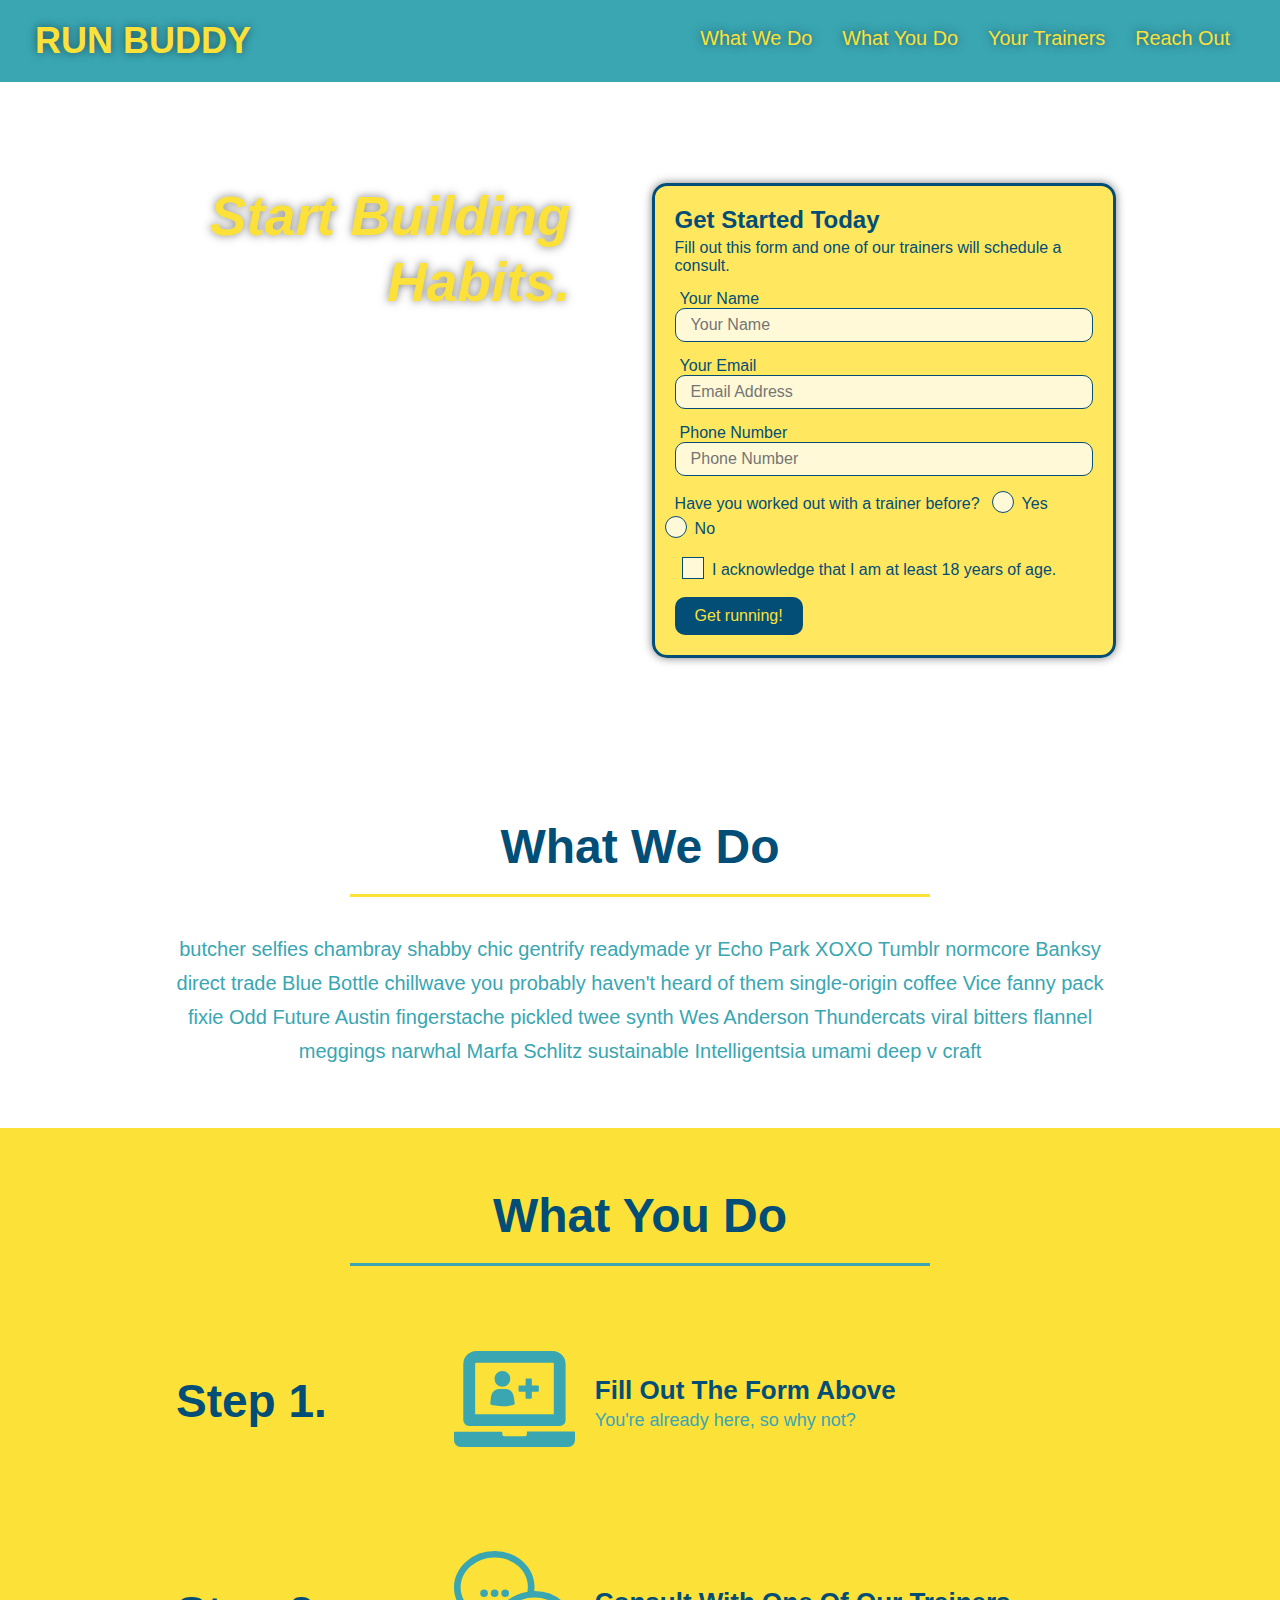
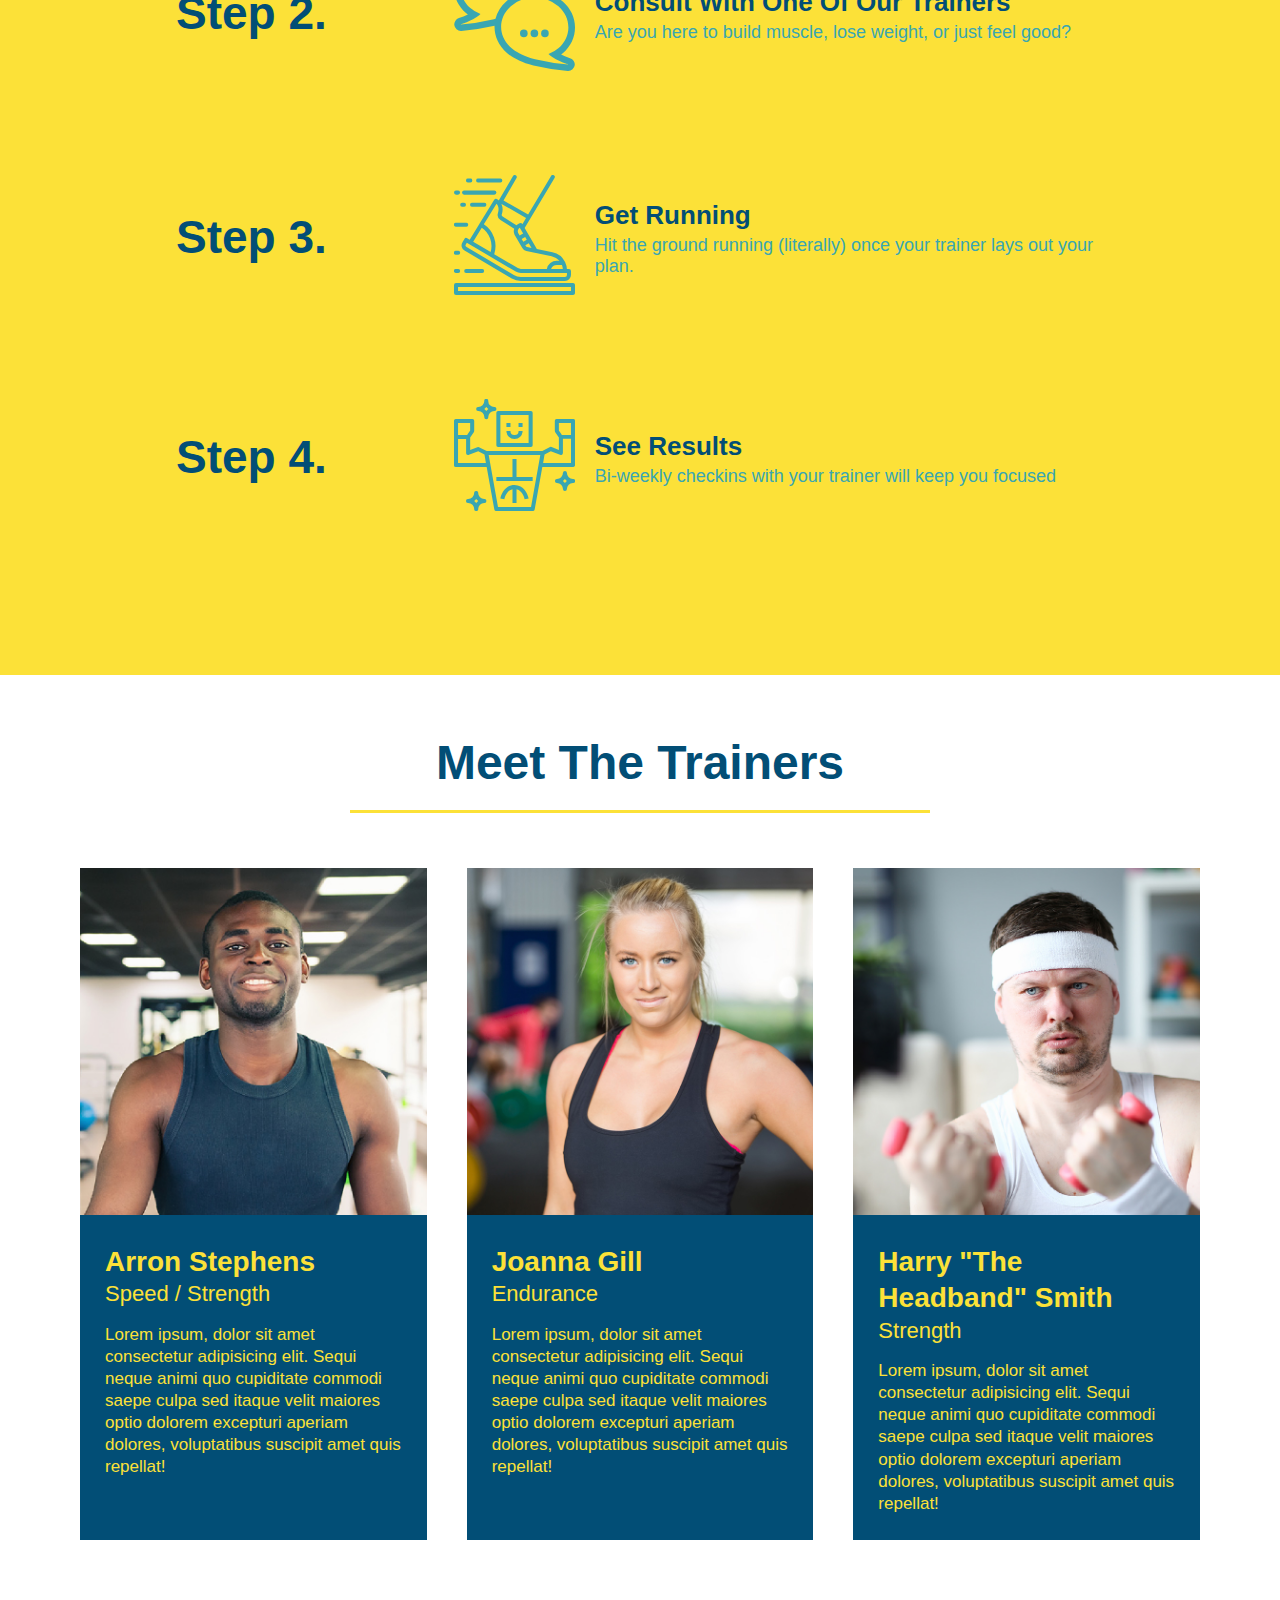
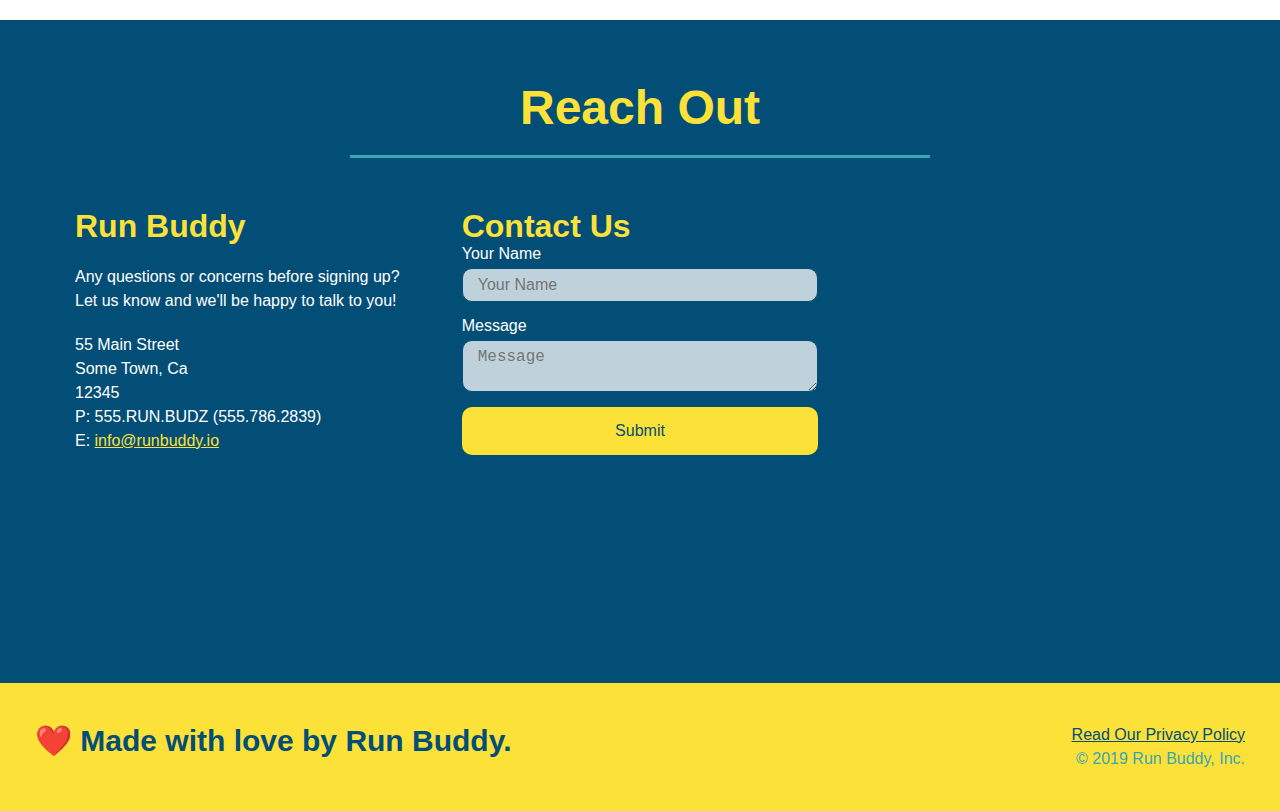
<file: index.html>
<!DOCTYPE html>
<html lang="en">
  <head>
    <meta charset="UTF-8" />
    <meta name="viewport" content="width=device-width, initial-scale=1.0" />
    <link rel="stylesheet" href="./assets/css/style.css">
    <title>Run Buddy</title>
  </head>
  <body>
    <!-- navigation tags - block level element -->
    <header>
      <h1>
        <a href="/">RUN BUDDY</a>
      </h1>
      <nav>
        <ul>
          <li>
            <a href="#what-we-do">What We Do</a>
          </li>
          <li>
            <a href="#what-you-do">What You Do</a>
          </li>
          <li>
            <a href="#your-trainers">Your Trainers</a>
          </li>
          <li>
            <a href="#reach-out">Reach Out</a>
          </li>
        </ul>
      </nav>
    </header>
    <!-- end navigation -->

    <!-- hero/jumbotron -->
    <section class="hero">
      <div class="hero-cta">
        <h2>Start Building Habits.</h2>
        <p>
          seitan heirloom post-ironic pop-up iPhone mlkshk hella selfies fashion axe occupy readymade put a bird on it
          messenger bag Wes Anderson Schlitz plaid Bushwick church-key lo-fi skateboard slow-carb hashtag trust fund
          Williamsburg biodiesel fixie farm-to-table 8-bit banjo XOXO Banksy chillwave bicycle rights retro cliche
          tattooed bespoke irony mumblecore Shoreditch deep v polaroid McSweeney's bitters cray gentrify tofu Marfa you
          probably haven't heard of them yr banh mi asymmetrical art party selvage letterpress High Life.
        </p>
      </div>

      <div class="hero-form">
        <h3>Get Started Today</h3>
        <p>Fill out this form and one of our trainers will schedule a consult.</p>
        <form>
          <label for="name">Your Name</label>
          <input type="text" placeholder="Your Name" id="name" name="name" class="form-input" />
          <label for="email">Your Email</label>
          <input type="email" placeholder="Email Address" id="email" name="email" class="form-input" />
          <label for="phone">Phone Number</label>
          <input type="tel" placeholder="Phone Number" name="phone" id="phone" class="form-input" />
          <p>
            Have you worked out with a trainer before?
            <span class="radio-wrapper">
              <input type="radio" name="trainer-confirm" id="trainer-yes" />
              <label for="trainer-yes">Yes</label>
            </span>
            <span class="radio-wrapper">
              <input type="radio" name="trainer-confirm" id="trainer-no" />
              <label for="trainer-no">No</label>
            </span>
          </p>
          <p>
            <span class="checkbox-wrapper">
              <input type="checkbox" name="checkpoint1" id="checkbox" />
              <label for="checkbox">I acknowledge that I am at least 18 years of age.</label>
            </span>
          </p>
          <button type="submit">
            Get running!
          </button>
        </form>
      </div>
    </section>
    <!-- end header -->

    <!-- "what we do" start - <section> -->
    <section id="what-we-do" class="intro">
      <div class="flex-row">
        <h2 class="section-title primary-border">
          What We Do
        </h2>
      </div>
      <div class="flex-row">
        <p>
          butcher selfies chambray shabby chic gentrify readymade yr Echo Park XOXO Tumblr normcore Banksy direct trade  Blue Bottle chillwave you probably haven't heard of them single-origin coffee Vice fanny pack fixie Odd Future Austin fingerstache pickled twee synth Wes Anderson Thundercats viral bitters flannel meggings narwhal Marfa Schlitz sustainable Intelligentsia umami deep v craft
        </p>
      </div>
    </section>
    <!-- end "what we do" -->

    <!-- "what you do" start -->
    <section id="what-you-do" class="steps">
      <div class="flex-row">
        <h2 class="section-title secondary-border">
          What You Do
        </h2> 
      </div>
      <div class="step">
        <h3>Step 1.</h3>
        <div class="step-info">
          <div class="step-img">
            <img src="./assets/images/step-1.svg" alt="" />
          </div>
          <div class="step-text">
            <h4>Fill Out The Form Above</h4>
            <p>You're already here, so why not?</p>
          </div>
        </div>
      </div>
      <div class="step">
        <h3>Step 2.</h3>
        <div class="step-info">
          <div class="step-img">
            <img src="./assets/images/step-2.svg" alt="" />
          </div>
          <div class="step-text">
            <h4>Consult With One Of Our Trainers</h4>
            <p>Are you here to build muscle, lose weight, or just feel good?</p>
          </div>
        </div>
      </div>
      <div class="step">
        <h3>Step 3.</h3>
        <div class="step-info">
          <div class="step-img">
            <img src="./assets/images/step-3.svg" alt="" />
          </div>
          <div class="step-text">
            <h4>Get Running</h4>
            <p>Hit the ground running (literally) once your trainer lays out your plan.</p>
          </div>
        </div>
      </div>
      <div class="step">
        <h3>Step 4.</h3>
        <div class="step-info">
          <div class="step-img">
            <img src="./assets/images/step-4.svg" alt="" />
          </div>
          <div class="step-text">
            <h4>See Results</h4>
            <p>Bi-weekly checkins with your trainer will keep you focused</p>
          </div>
        </div>
      </div>
    </section>
    <!-- "what you do" end -->

    <!-- "meet the trainers" start -->
    <section id="your-trainers">
      <div class="flex-row">
        <h2 class="section-title primary-border">
          Meet The Trainers
        </h2>
      </div>

      <div class="trainers">
        <article class="trainer">
          <img src="./assets/images/trainer-1.jpg" alt="Arron Stephens in his workout clothes, ready to pump iron" />
          <div class="trainer-bio">
            <h3 class="trainer-name">Arron Stephens</h3>
            <h4 class="trainer-role">Speed / Strength</h4>
            <p>Lorem ipsum, dolor sit amet consectetur adipisicing elit. Sequi neque animi quo cupiditate commodi saepe culpa sed itaque velit maiores optio dolorem excepturi aperiam dolores, voluptatibus suscipit amet quis repellat!</p>
          </div>
        </article>

        <article class="trainer">
          <img src="./assets/images/trainer-2.jpg" alt="Joanna Gill cooling off after a work out" />
          <div class="trainer-bio">
            <h3 class="trainer-name">Joanna Gill</h3>
            <h4 class="trainer-role">Endurance</h4>
            <p>Lorem ipsum, dolor sit amet consectetur adipisicing elit. Sequi neque animi quo cupiditate commodi saepe culpa sed itaque velit maiores optio dolorem excepturi aperiam dolores, voluptatibus suscipit amet quis repellat!</p>
            </div>
          </article>

        <article class="trainer">
          <img src="./assets/images/trainer-3.jpg" alt="Harry Smith wearing a headband and lifting comically small pink weights" />
          <div class="trainer-bio">
            <h3 class="trainer-name">Harry "The Headband" Smith</h3>
            <h4 class="trainer-role">Strength</h4>
            <p>Lorem ipsum, dolor sit amet consectetur adipisicing elit. Sequi neque animi quo cupiditate commodi saepe culpa sed itaque velit maiores optio dolorem excepturi aperiam dolores, voluptatibus suscipit amet quis repellat!</p>
          </div>
        </article>
      </div>
    </section>
    <!-- "meet the trainers" end -->

    <!-- "reach out" start -->
    <section id="reach-out" class="contact">
      <div class="flex-row">
        <h2 class="section-title secondary-border">
          Reach Out
        </h2>
      </div>

      <div class="contact-info">
        <div>
          <h3>Run Buddy</h3>
          <p>
            Any questions or concerns before signing up? 
            <br/>
            Let us know and we'll be happy to talk to you!
          </p>

          <address>
            55 Main Street <br/>
            Some Town, Ca <br/>
            12345<br/>
            P: 555.RUN.BUDZ (555.786.2839)<br/>
            E: <a href="mailto:info@runbuddy.io">info@runbuddy.io</a>
          </address>
          
        </div>

        <div class="contact-form">
          <h3>Contact Us</h3>
          <form>
            <label for="contact-name">Your Name</label>
            <input type="text" id="contact-name" placeholder="Your Name" />
        
            <label for="contact-message">Message</label>
            <textarea id="contact-message" placeholder="Message"></textarea>
        
            <button type="submit">Submit</button>
          </form>
        </div>
        
        <iframe
          src="https://www.google.com/maps/embed?pb=!1m14!1m12!1m3!1d12182.30520634488!2d-74.0652613!3d40.2407219!2m3!1f0!2f0!3f0!3m2!1i1024!2i768!4f13.1!5e0!3m2!1sen!2sus!4v1561060983193!5m2!1sen!2sus"
          frameborder="0" style="border:0" allowfullscreen>
        </iframe>
      </div>
    </section>
    <!-- "reach out" end -->

    <!-- footer -->
    <footer>
      <h2>❤️ Made with love by Run Buddy.</h2>
      <div>
        <a href="./privacy-policy.html">Read Our Privacy Policy</a><br/>
        &copy; 2019 Run Buddy, Inc.
      </div>
    </footer>
    <!-- footer end -->
  </body>
</html>
</file>
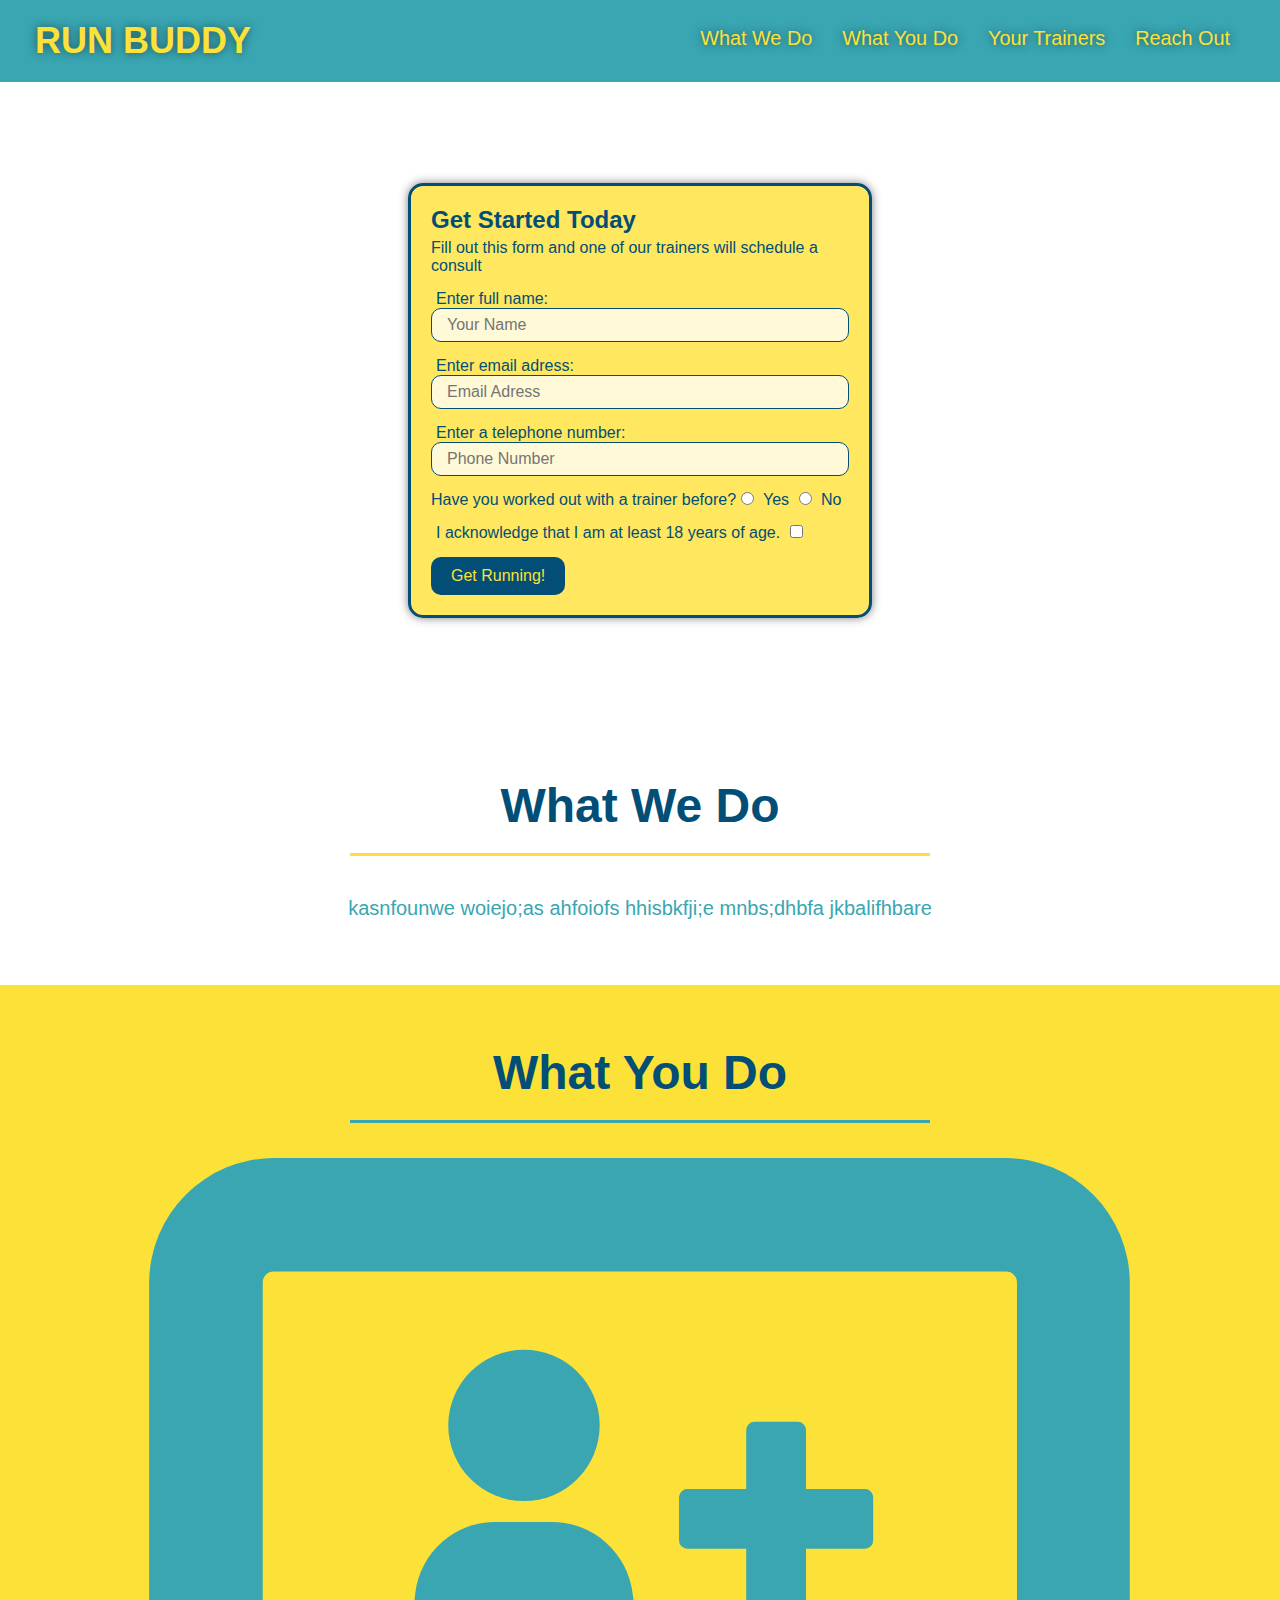
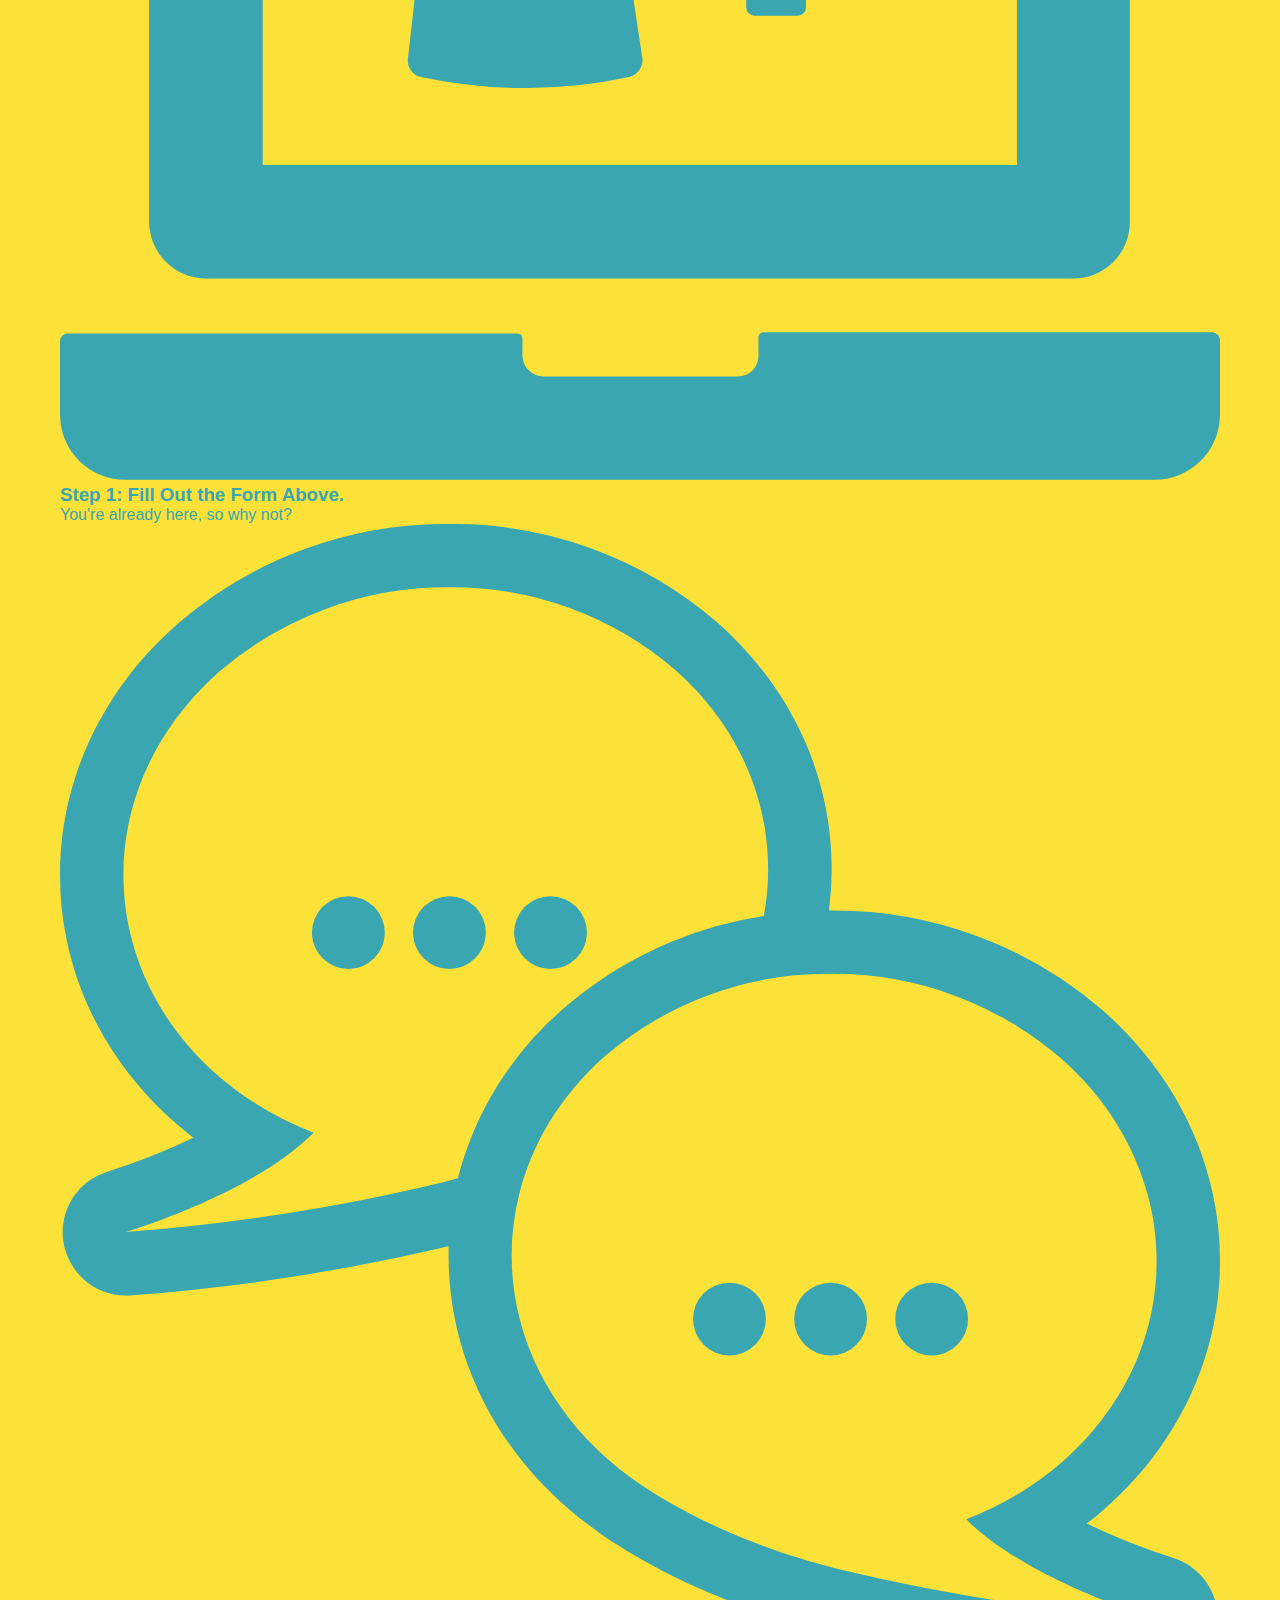
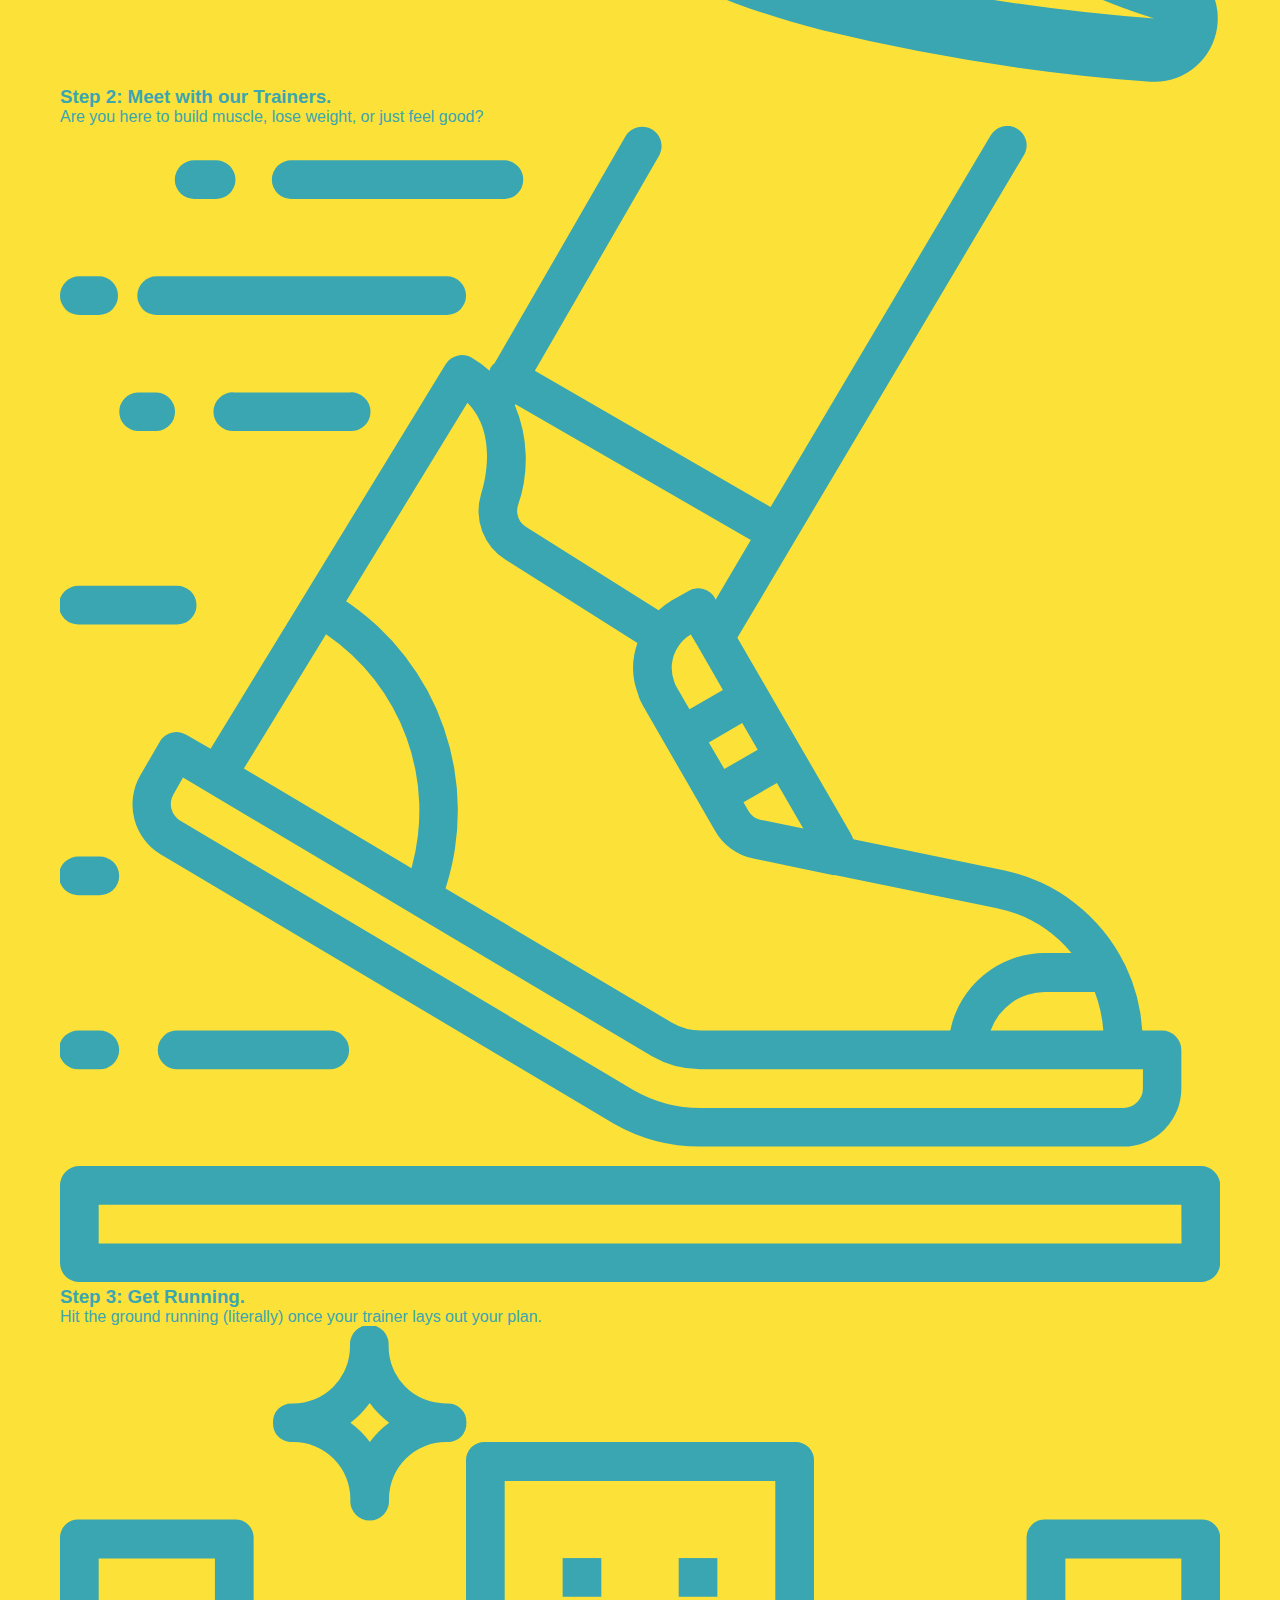
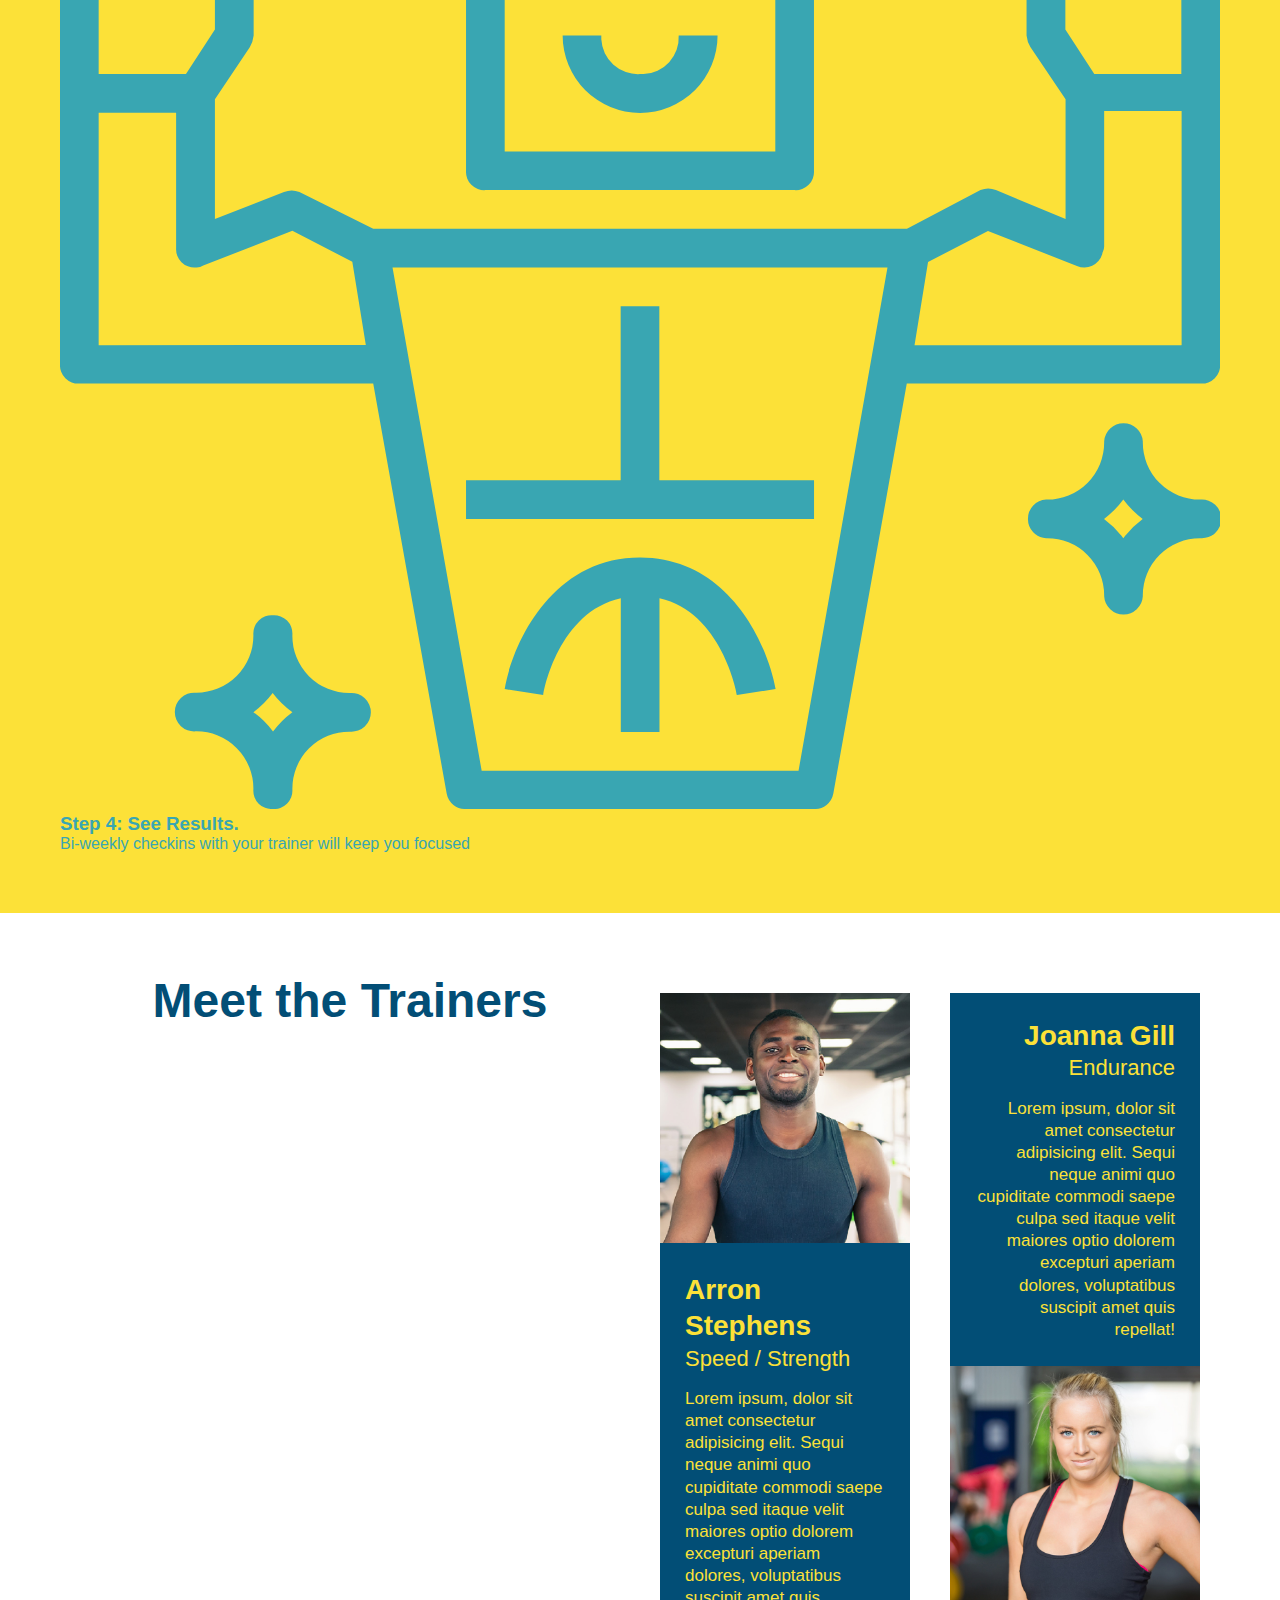
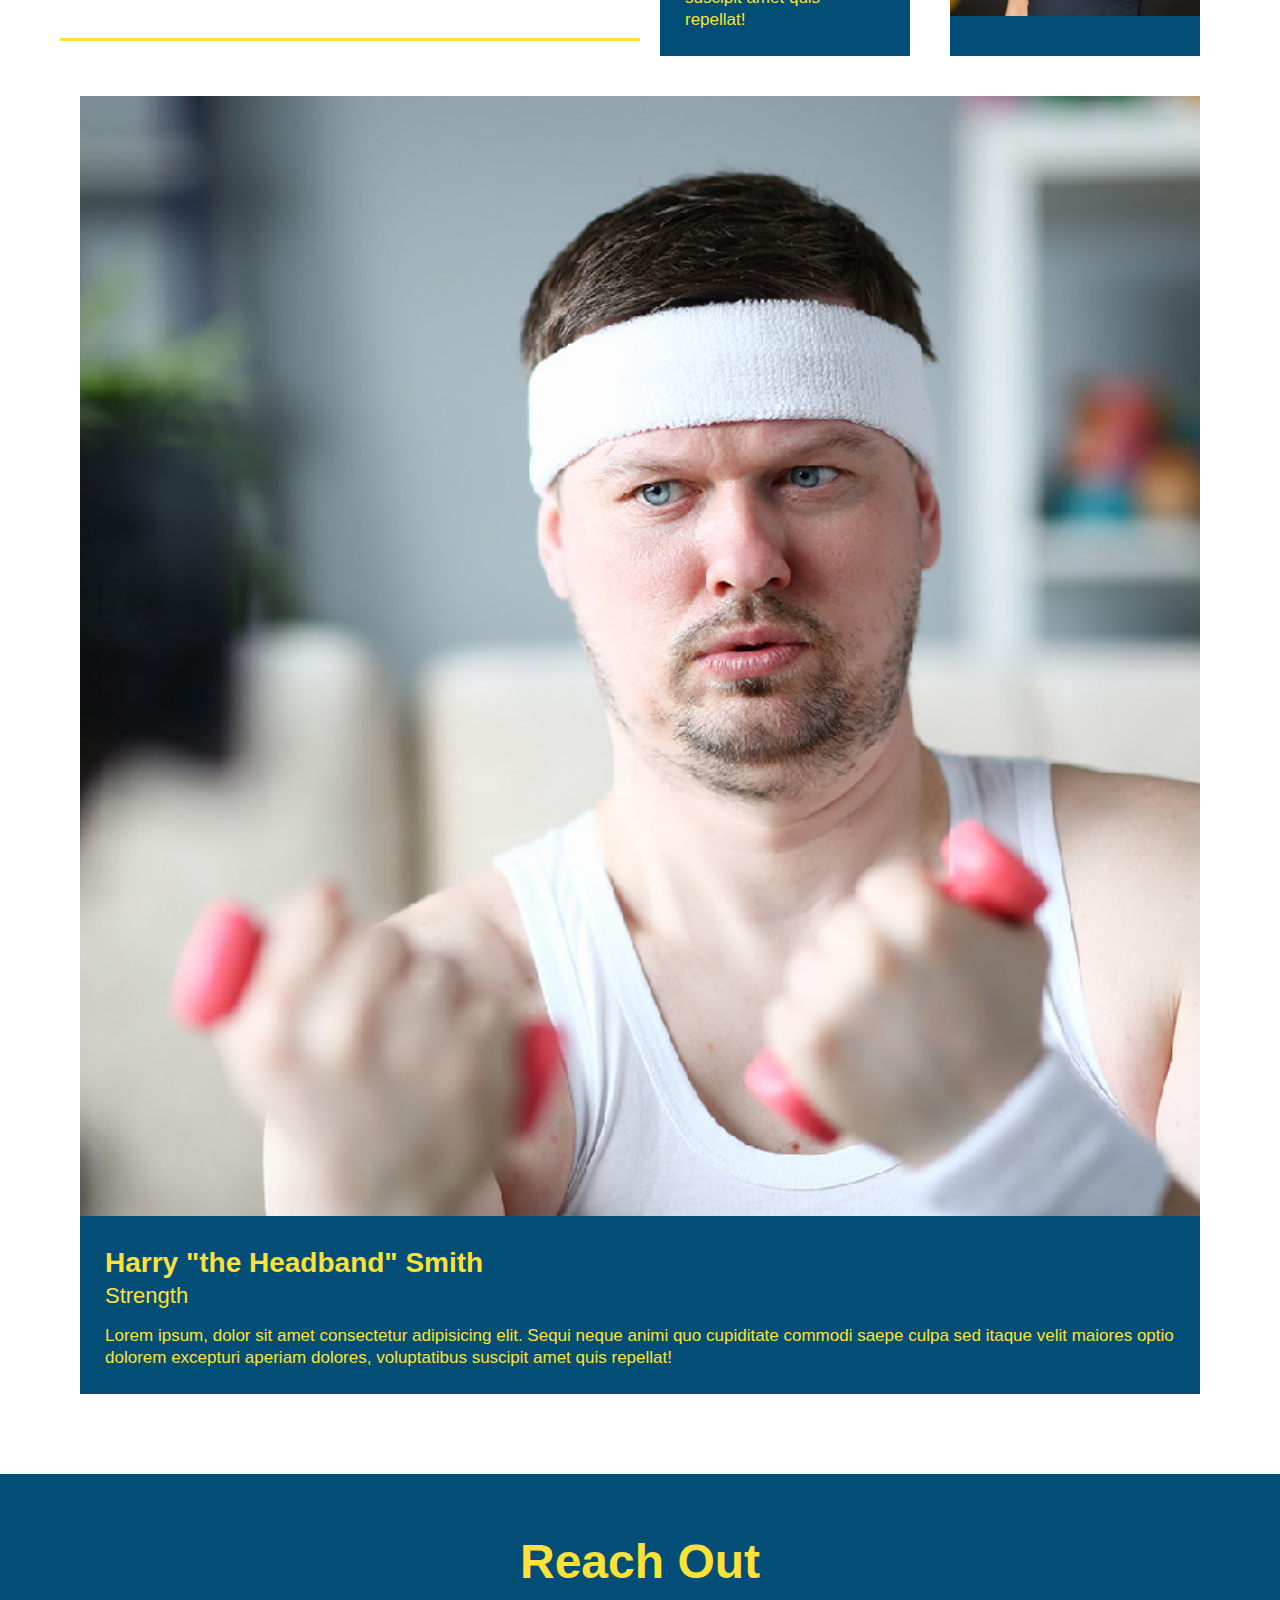
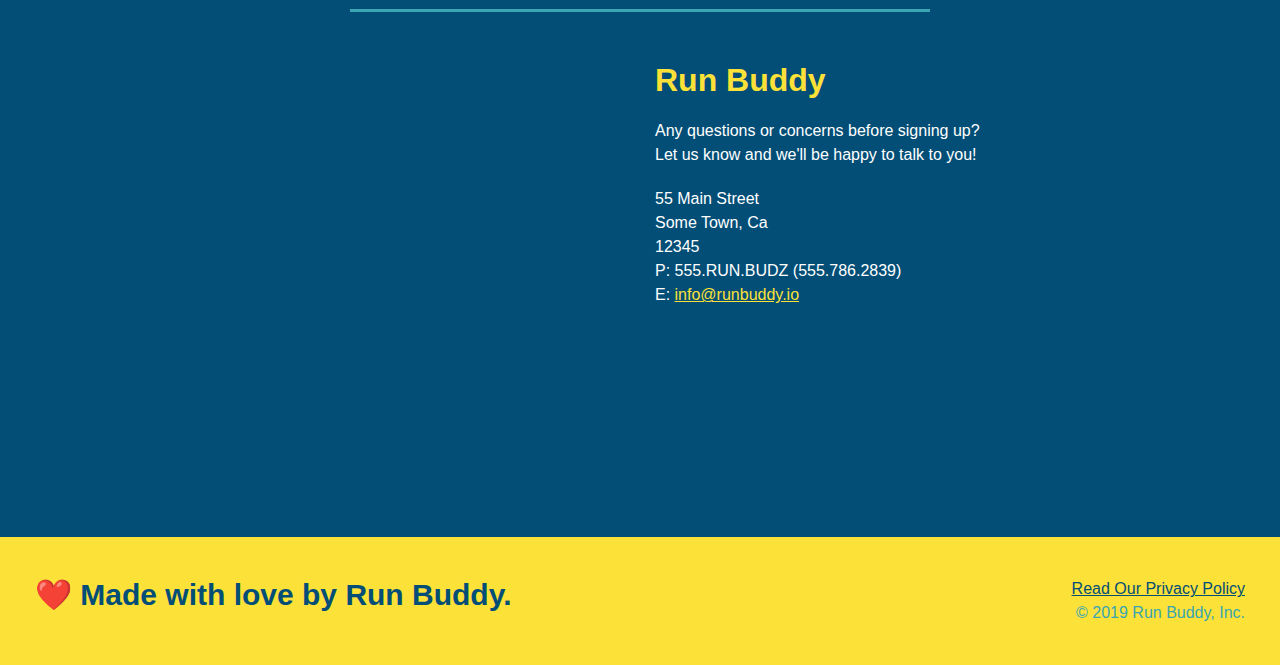
<file: html outline.html>
<!DOCTYPE html>
<html lang="en">
<head>
  <link rel="stylesheet" href="assets\css\style.css"/>
  <meta charset="UTF-8" />
</head>

<body>
  <!-- navigation -->
  <header>
    <h1>
        RUN BUDDY
      </a>
    </h1>
    <nav>
      <!-- Unordered list element -->
      <ul>
         <!-- List item element-->
        <li>
          <!-- Anchor element -->
          <a href="#what-we-do>">What We Do</a>
        </li>
        <li>
          <a href="#what-you-do">What You Do</a>
        </li>
        <li>
          <a href="#your-trainers">Your Trainers</a>
        </li>
        <li>
          <a href= "#reach-out">Reach Out</a>
        </li>
      </ul>
    </nav>
  </header>
  <!-- hero/jumbotron -->
  <section class="hero">
    <div class="hero-form">
      <h3>Get Started Today</h3>
      <p>Fill out this form and one of our trainers will schedule a consult</p>
    <!-- Add form element -->
    <form>
      <label for="name">Enter full name:</label>
      <input type="text" placeholder="Your Name" name="name" id="name" class="form-input"/>
      <label for="email">Enter email adress:</label>
      <input type="email" placeholder="Email Adress" name="email" id="email" class="form-input"/>
      <label for="phone">Enter a telephone number:</label>
      <input type="tel" placeholder="Phone Number" name="phone" id="phone" class="form-input"/>
      <p>
        Have you worked out with a trainer before?
        <input type="radio" name="trainer-confirm" id="trainer-yes"/>
        <label for="trainer-yes">Yes</label>
        <input type="radio" name="trainer-confirm" id="trainer-no"/>
        <label for="trainer-no">No</label>
      </p>
      <p>
        <label for="checkbox" >
          I acknowledge that I am at least 18 years of age.
        </label>
        <input type="checkbox" name="age-confirm" id="checkbox" />
      </p>
      <button type="submit">
        Get Running!
      </button>
    </form>
    </div>
  </section>
  <!--end hero-->
    <!--"what we do" section -->
  <section id="what-we-do" class="intro">
    <h2 class="section-title primary-border">What We Do</h2>
    <p>
      kasnfounwe  woiejo;as  ahfoiofs hhisbkfji;e mnbs;dhbfa jkbalifhbare
    </p>
  </section>
  <!--"what you do" section -->
  <section id="what-you-do" class="steps">
    <h2 class="section-title secondary-border">What You Do</h2>
    <div>
      <img src=".\assets\images\step-1.svg" alt="" />
      <h3>Step 1: <span>Fill Out the Form Above.</span></h3>
      <p>You're already here, so why not?</p>
    </div>
    <div>
      <img src=".\assets\images\step-2.svg" alt="" />
      <h3>Step 2: <span>Meet with our Trainers.</span></h3>
      <p>Are you here to build muscle, lose weight, or just feel good?</p>
    </div>
    <div>
      <img src=".\assets\images\step-3.svg" alt="" />
      <h3>Step 3: <span>Get Running.</span></h3>
      <p>Hit the ground running (literally) once your trainer lays out your plan.</p>
    </div>
    <div>
      <img src=".\assets\images\step-4.svg" alt="" />
      <h3>Step 4: <span>See Results.</span></h3>
      <p>Bi-weekly checkins with your trainer will keep you focused</p>
    </div>
  </section>
  </section>
  <!--"meet the trainers" section -->
  <section id="your-trainers" class="trainers">
    <h2 class="section-title primary-border">
      Meet the Trainers
    </h2>
    <article class="trainer">
      <img src="assets\images\trainer-1.jpg" alt="Arron Stephens in his workout clothes, ready to pump iron" />
      <div class="trainer-bio text-left">
        <h3>Arron Stephens</h3>
        <h4>Speed / Strength</h4>
        <p>
          Lorem ipsum, dolor sit amet consectetur adipisicing elit. Sequi neque animi quo cupiditate commodi saepe culpa sed
          itaque velit maiores optio dolorem excepturi aperiam dolores, voluptatibus suscipit amet quis repellat!
        </p>
      </div>
    </article>
    <article class="trainer">
      <div class="trainer-bio text-right">
        <h3>Joanna Gill</h3>
        <h4>Endurance</h4>
        <p>
          Lorem ipsum, dolor sit amet consectetur adipisicing elit. Sequi neque animi quo cupiditate commodi saepe culpa sed
          itaque velit maiores optio dolorem excepturi aperiam dolores, voluptatibus suscipit amet quis repellat!
        </p>
      </div>
      <img src="./assets/images/trainer-2.jpg" alt="Joanna Gill cooling off after a workout" />
    </article>
    <article class="trainer">
      <img src="./assets/images/trainer-3.jpg" alt="Harry Smith wearing a headband and lifting comically small pink weights" />
      <div class="trainer-bio text-left">
        <h3>Harry "the Headband" Smith</h3>
        <h4>Strength</h4>
        <p>
          Lorem ipsum, dolor sit amet consectetur adipisicing elit. Sequi neque animi quo cupiditate commodi saepe culpa sed
          itaque velit maiores optio dolorem excepturi aperiam dolores, voluptatibus suscipit amet quis repellat!
        </p>
      </div>
    </article>
  </section>
  <!--"reach out" section-->
  <section id="reach-out" class="contact">
    <h2 class="section-title secondary-border">Reach Out</h2>
    <div class="contact-info">
      <iframe src="https://www.google.com/maps/embed?pb=!1m18!1m12!1m3!1d3065.8687848310133!2d-86.19135538451037!3d39.78749997944333!2m3!1f0!2f0!3f0!3m2!1i1024!2i768!4f13.1!3m3!1m2!1s0x886b5724f6014881%3A0x73514a3304dec6af!2sStadium%20Lofts!5e0!3m2!1sen!2sus!4v1638121966533!5m2!1sen!2sus" style="border:0;" allowfullscreen="" loading="lazy">
      </iframe>
      <div>
        <h3> Run Buddy </h3>
        <p>
          Any questions or concerns before signing up?
          <br />
          Let us know and we'll be happy to talk to you!
        </p>
        <address>
          55 Main Street <br/>
          Some Town, Ca <br/>
          12345<br />
          P: 555.RUN.BUDZ (555.786.2839)<br/>
          E: <a href="mailto:info@runbuddy.io">info@runbuddy.io</a>
        </address>
       </div>
  </section>
  </body>
  <!--footer -->
  <footer>
    <h2> ❤️ Made with love by Run Buddy.</h2>
    <div>
      <a href="#">Read Our Privacy Policy</a><br />
      &copy; 2019 Run Buddy, Inc.
    </div>
  </footer>
</html>
</file>
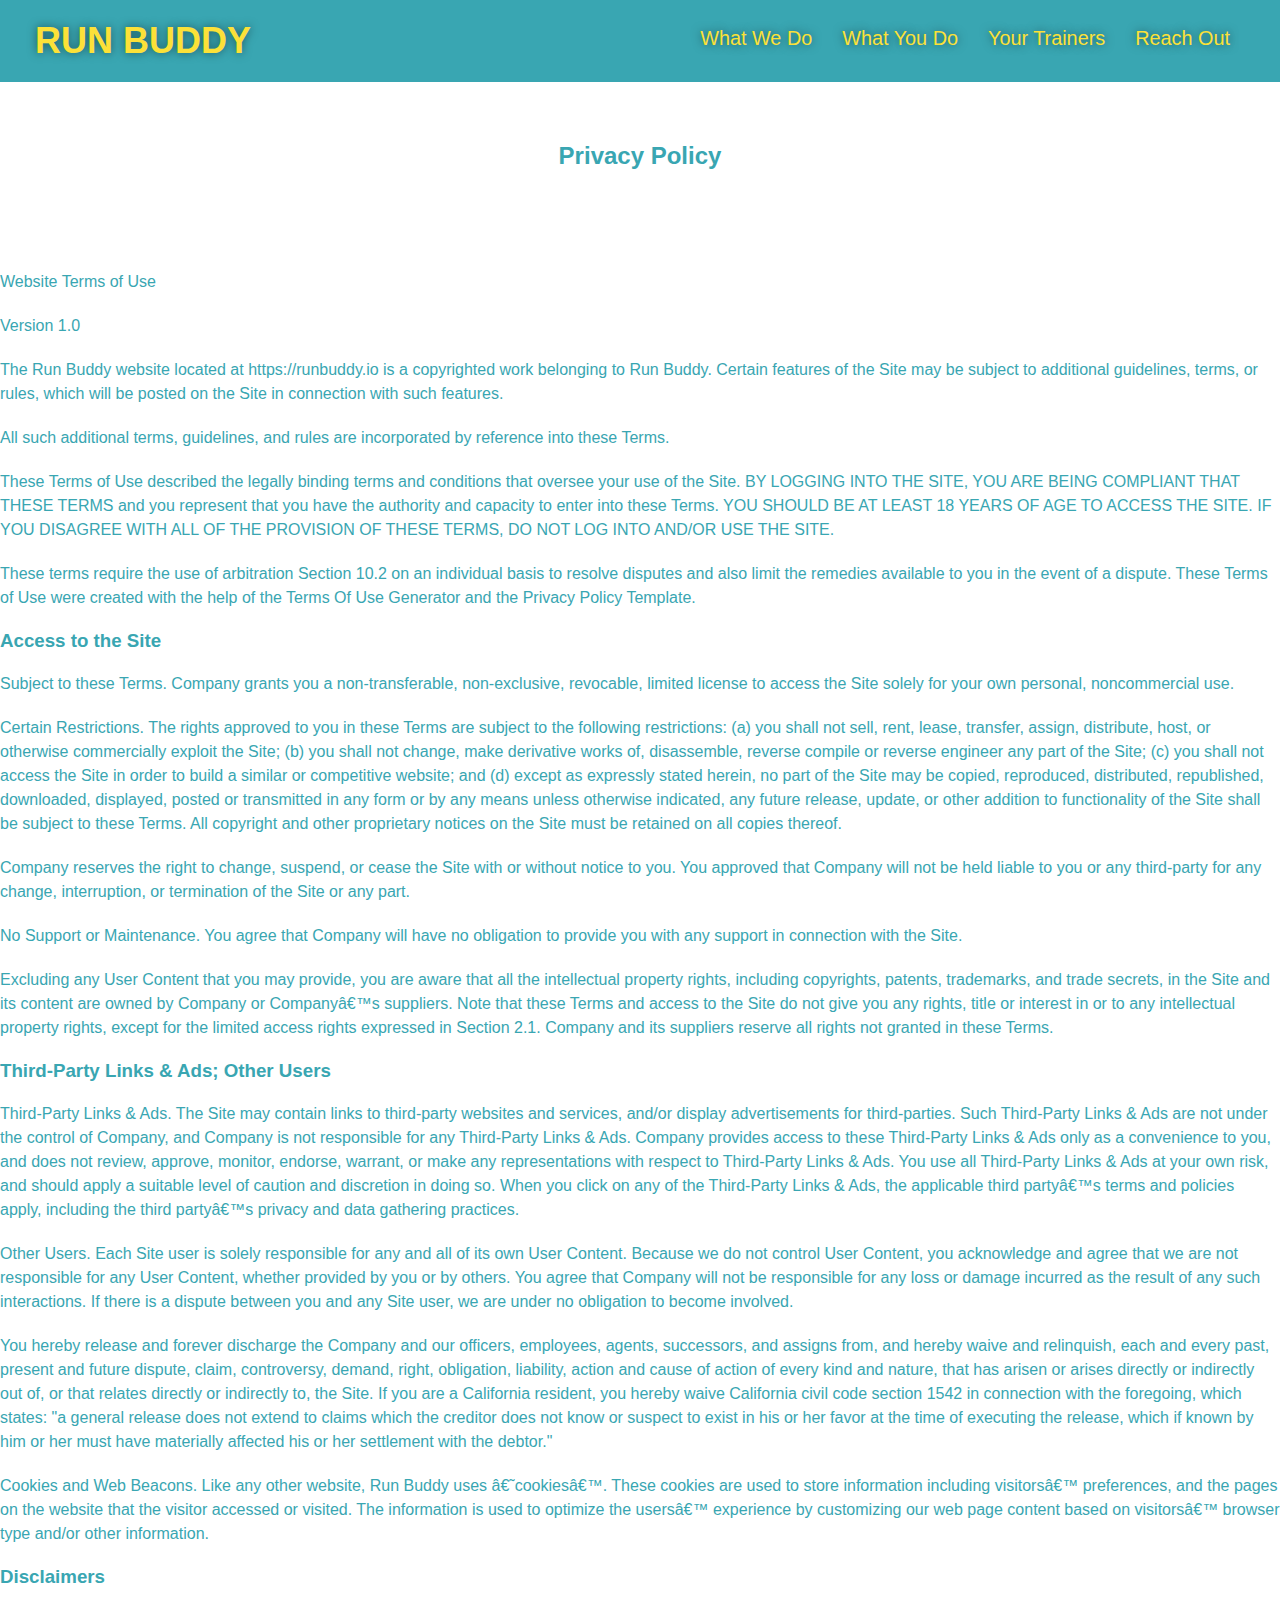
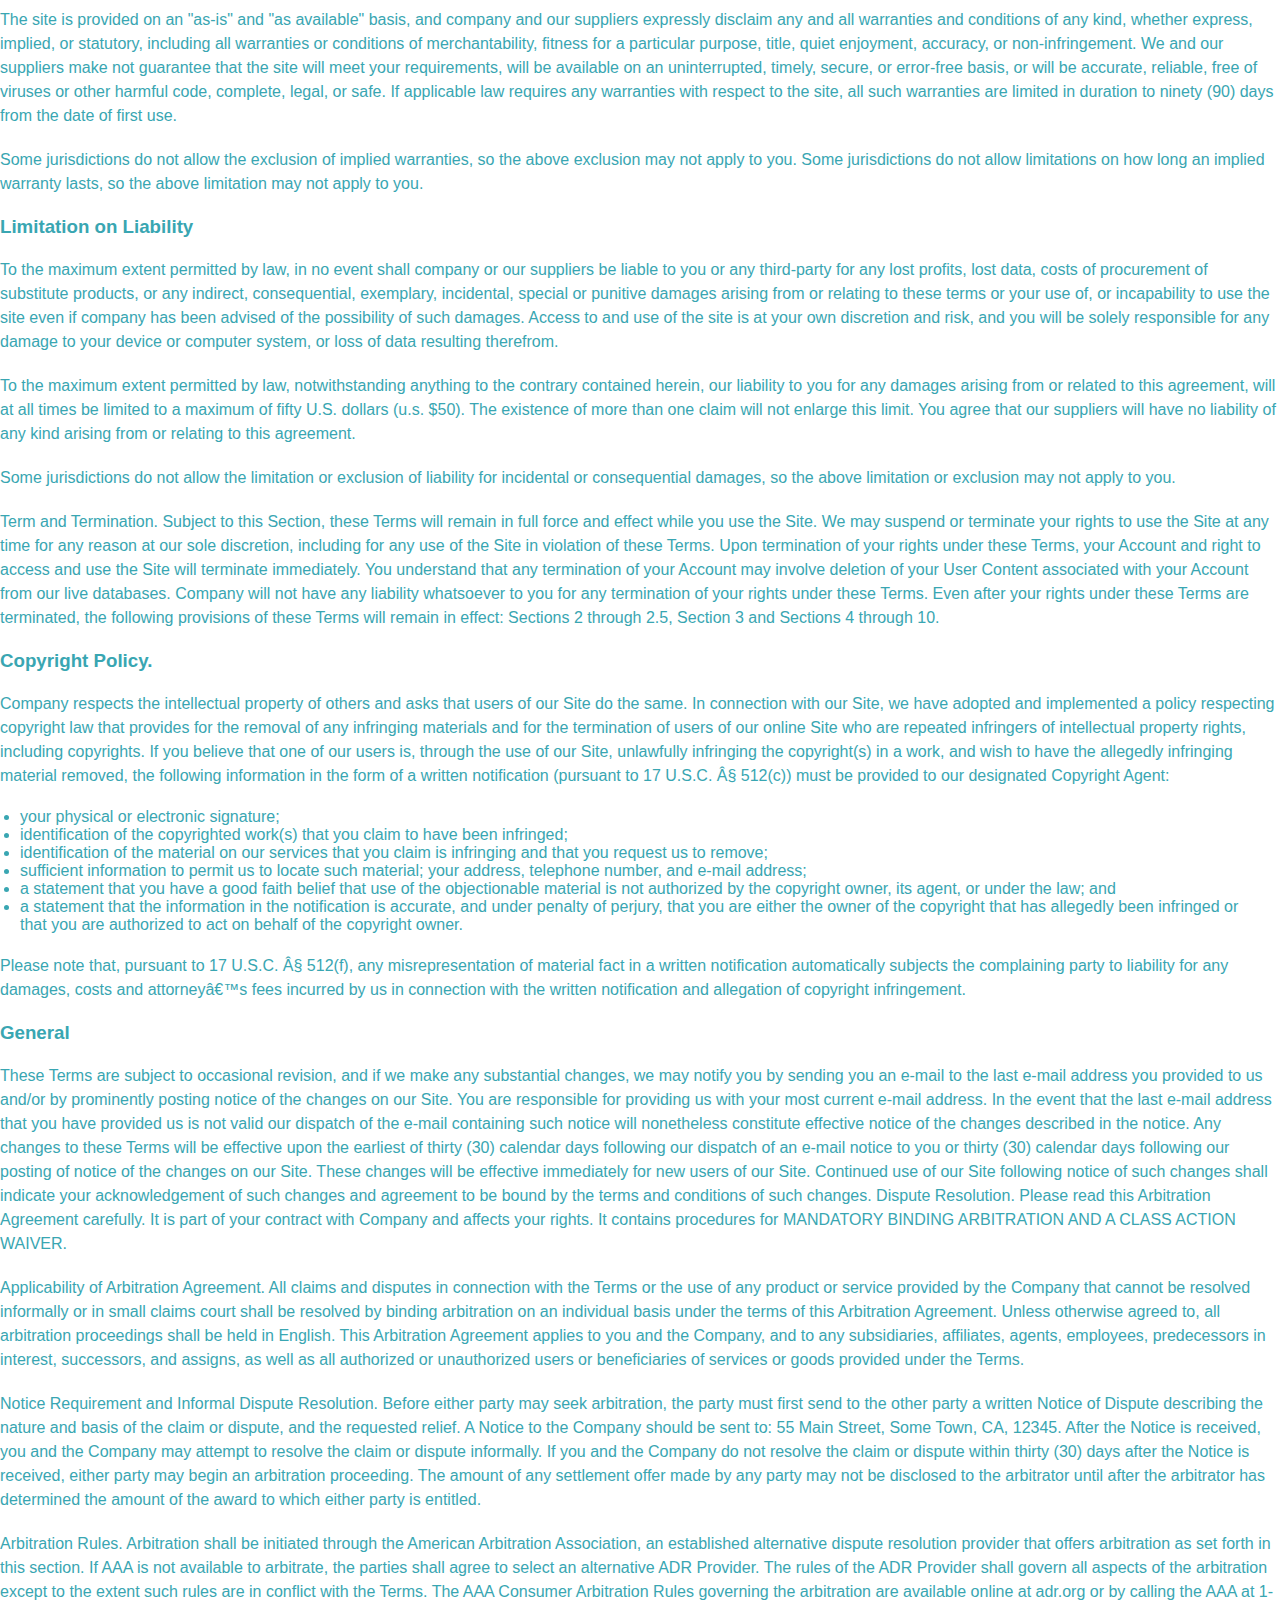
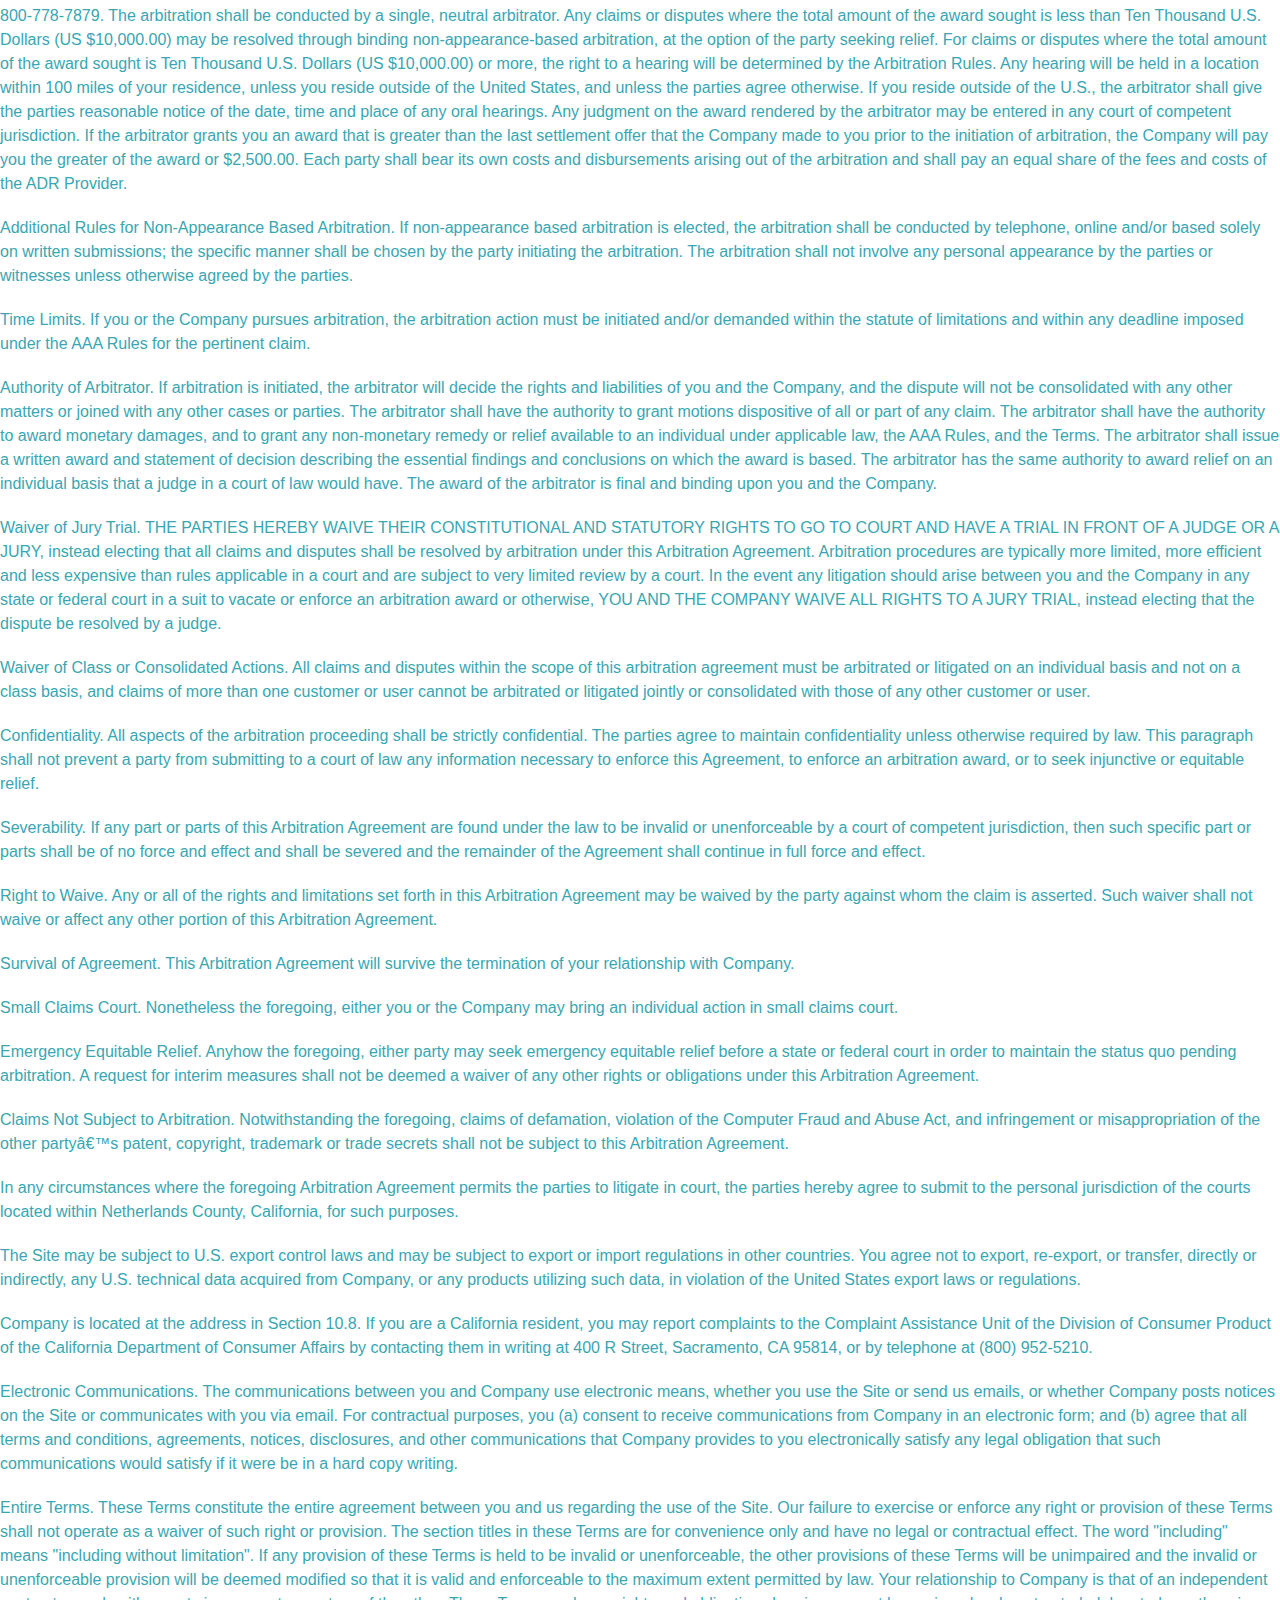
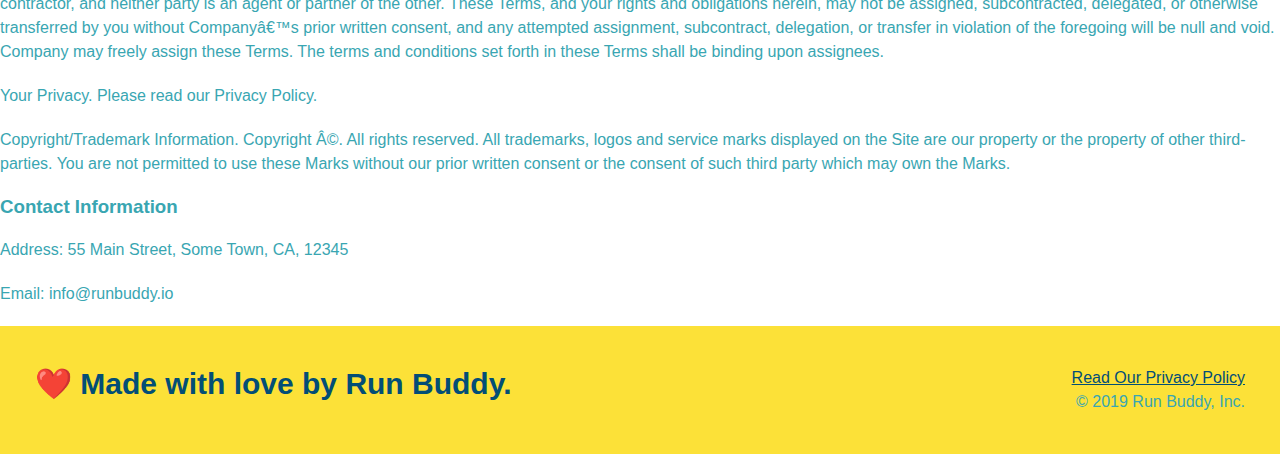
<file: privacy-policy .html>
<!DOCTYPE html>
<html lang="en">

<head>
  <link rel="stylesheet" href="assets/css/style.css"/>
  <link rel="stylesheet" href="./assets/css/secondary-styles.css" />
  <meta charset="UTF-8">
  <title>Privacy Policy - Run Buddy</title>

</head>

<body>
  <header>
    <h1>
      RUN BUDDY
      </a>
    </h1>
    <nav>
      <!-- Unordered list element -->
      <ul>
        <!-- List item element-->
        <li>
          <!-- Anchor element -->
          <a href="./html outline.html">What We Do</a>
        </li>
        <li>
          <a href="./html outline.html">What You Do</a>
        </li>
        <li>
          <a href="./html outline.html">Your Trainers</a>
        </li>
        <li>
          <a href="./html outline.html">Reach Out</a>
        </li>
      </ul>
    </nav>
  </header>
  <section class="hero">
    <h2 class="page-title">
      Privacy Policy
    </h2>
  </section>
  <article class="secondary-content">
    <p>
      Website Terms of Use
    </p>

    <p>
      Version 1.0
    </p>

    <p>
      The Run Buddy website located at https://runbuddy.io is a copyrighted work belonging to Run Buddy. Certain
      features of the Site may be subject to additional guidelines, terms, or rules, which will be posted on the Site
      in connection with such features.
    </p>

    <p>
      All such additional terms, guidelines, and rules are incorporated by reference into these Terms.
    </p>

    <p>
      These Terms of Use described the legally binding terms and conditions that oversee your use of the Site. BY
      LOGGING INTO THE SITE, YOU ARE BEING COMPLIANT THAT THESE TERMS and you represent that you have the authority
      and capacity to enter into these Terms. YOU SHOULD BE AT LEAST 18 YEARS OF AGE TO ACCESS THE SITE. IF YOU
      DISAGREE WITH ALL OF THE PROVISION OF THESE TERMS, DO NOT LOG INTO AND/OR USE THE SITE.
    </p>

    <p>
      These terms require the use of arbitration Section 10.2 on an individual basis to resolve disputes and also
      limit the remedies available to you in the event of a dispute. These Terms of Use were created with the help of
      the Terms Of Use Generator and the Privacy Policy Template.
    </p>

    <h3>
      Access to the Site
    </h3>

    <p>
      Subject to these Terms. Company grants you a non-transferable, non-exclusive, revocable, limited license to
      access the Site solely for your own personal, noncommercial use.
    </p>

    <p>
      Certain Restrictions. The rights approved to you in these Terms are subject to the following restrictions: (a)
      you shall not sell, rent, lease, transfer, assign, distribute, host, or otherwise commercially exploit the Site;
      (b) you shall not change, make derivative works of, disassemble, reverse compile or reverse engineer any part of
      the Site; (c) you shall not access the Site in order to build a similar or competitive website; and (d) except
      as expressly stated herein, no part of the Site may be copied, reproduced, distributed, republished, downloaded,
      displayed, posted or transmitted in any form or by any means unless otherwise indicated, any future release,
      update, or other addition to functionality of the Site shall be subject to these Terms. All copyright and other
      proprietary notices on the Site must be retained on all copies thereof.
    </p>

    <p>
      Company reserves the right to change, suspend, or cease the Site with or without notice to you. You approved
      that Company will not be held liable to you or any third-party for any change, interruption, or termination of
      the Site or any part.
    </p>

    <p>
      No Support or Maintenance. You agree that Company will have no obligation to provide you with any support in
      connection with the Site.
    </p>

    <p>
      Excluding any User Content that you may provide, you are aware that all the intellectual property rights,
      including copyrights, patents, trademarks, and trade secrets, in the Site and its content are owned by Company
      or Companyâ€™s suppliers. Note that these Terms and access to the Site do not give you any rights, title or
      interest in or to any intellectual property rights, except for the limited access rights expressed in Section
      2.1. Company and its suppliers reserve all rights not granted in these Terms.
    </p>

    <h3>
      Third-Party Links & Ads; Other Users
    </h3>

    <p>
      Third-Party Links & Ads. The Site may contain links to third-party websites and services, and/or display
      advertisements for third-parties. Such Third-Party Links & Ads are not under the control of Company, and Company
      is not responsible for any Third-Party Links & Ads. Company provides access to these Third-Party Links & Ads
      only as a convenience to you, and does not review, approve, monitor, endorse, warrant, or make any
      representations with respect to Third-Party Links & Ads. You use all Third-Party Links & Ads at your own risk,
      and should apply a suitable level of caution and discretion in doing so. When you click on any of the
      Third-Party Links & Ads, the applicable third partyâ€™s terms and policies apply, including the third partyâ€™s
      privacy and data gathering practices.
    </p>

    <p>
      Other Users. Each Site user is solely responsible for any and all of its own User Content. Because we do not
      control User Content, you acknowledge and agree that we are not responsible for any User Content, whether
      provided by you or by others. You agree that Company will not be responsible for any loss or damage incurred as
      the result of any such interactions. If there is a dispute between you and any Site user, we are under no
      obligation to become involved.
    </p>

    <p>
      You hereby release and forever discharge the Company and our officers, employees, agents, successors, and
      assigns from, and hereby waive and relinquish, each and every past, present and future dispute, claim,
      controversy, demand, right, obligation, liability, action and cause of action of every kind and nature, that has
      arisen or arises directly or indirectly out of, or that relates directly or indirectly to, the Site. If you are
      a California resident, you hereby waive California civil code section 1542 in connection with the foregoing,
      which states: "a general release does not extend to claims which the creditor does not know or suspect to exist
      in his or her favor at the time of executing the release, which if known by him or her must have materially
      affected his or her settlement with the debtor."
    </p>

    <p>
      Cookies and Web Beacons. Like any other website, Run Buddy uses â€˜cookiesâ€™. These cookies are used to store
      information including visitorsâ€™ preferences, and the pages on the website that the visitor accessed or visited.
      The information is used to optimize the usersâ€™ experience by customizing our web page content based on visitorsâ€™
      browser type and/or other information.
    </p>

    <h3>
      Disclaimers
    </h3>

    <p>
      The site is provided on an "as-is" and "as available" basis, and company and our suppliers expressly disclaim
      any and all warranties and conditions of any kind, whether express, implied, or statutory, including all
      warranties or conditions of merchantability, fitness for a particular purpose, title, quiet enjoyment, accuracy,
      or non-infringement. We and our suppliers make not guarantee that the site will meet your requirements, will be
      available on an uninterrupted, timely, secure, or error-free basis, or will be accurate, reliable, free of
      viruses or other harmful code, complete, legal, or safe. If applicable law requires any warranties with respect
      to the site, all such warranties are limited in duration to ninety (90) days from the date of first use.
    </p>

    <p>
      Some jurisdictions do not allow the exclusion of implied warranties, so the above exclusion may not apply to
      you. Some jurisdictions do not allow limitations on how long an implied warranty lasts, so the above limitation
      may not apply to you.
    </p>

    <h3>
      Limitation on Liability
    </h3>

    <p>
      To the maximum extent permitted by law, in no event shall company or our suppliers be liable to you or any
      third-party for any lost profits, lost data, costs of procurement of substitute products, or any indirect,
      consequential, exemplary, incidental, special or punitive damages arising from or relating to these terms or
      your use of, or incapability to use the site even if company has been advised of the possibility of such
      damages. Access to and use of the site is at your own discretion and risk, and you will be solely responsible
      for any damage to your device or computer system, or loss of data resulting therefrom.
    </p>

    <p>
      To the maximum extent permitted by law, notwithstanding anything to the contrary contained herein, our liability
      to you for any damages arising from or related to this agreement, will at all times be limited to a maximum of
      fifty U.S. dollars (u.s. $50). The existence of more than one claim will not enlarge this limit. You agree that
      our suppliers will have no liability of any kind arising from or relating to this agreement.
    </p>

    <p>
      Some jurisdictions do not allow the limitation or exclusion of liability for incidental or consequential
      damages, so the above limitation or exclusion may not apply to you.
    </p>

    <p>
      Term and Termination. Subject to this Section, these Terms will remain in full force and effect while you use
      the Site. We may suspend or terminate your rights to use the Site at any time for any reason at our sole
      discretion, including for any use of the Site in violation of these Terms. Upon termination of your rights under
      these Terms, your Account and right to access and use the Site will terminate immediately. You understand that
      any termination of your Account may involve deletion of your User Content associated with your Account from our
      live databases. Company will not have any liability whatsoever to you for any termination of your rights under
      these Terms. Even after your rights under these Terms are terminated, the following provisions of these Terms
      will remain in effect: Sections 2 through 2.5, Section 3 and Sections 4 through 10.
    </p>

    <h3>
      Copyright Policy.
    </h3>

    <p>
      Company respects the intellectual property of others and asks that users of our Site do the same. In connection
      with our Site, we have adopted and implemented a policy respecting copyright law that provides for the removal
      of any infringing materials and for the termination of users of our online Site who are repeated infringers of
      intellectual property rights, including copyrights. If you believe that one of our users is, through the use of
      our Site, unlawfully infringing the copyright(s) in a work, and wish to have the allegedly infringing material
      removed, the following information in the form of a written notification (pursuant to 17 U.S.C. Â§ 512(c)) must
      be provided to our designated Copyright Agent:
    </p>

    <ul>
      <li>
        your physical or electronic signature;
      </li>
      <li>
        identification of the copyrighted work(s) that you claim to have been infringed;
      </li>
      <li>
        identification of the material on our services that you claim is infringing and that you request us to remove;
      </li>
      <li>
        sufficient information to permit us to locate such material; your address, telephone number, and e-mail
        address;
      </li>
      <li>
        a statement that you have a good faith belief that use of the objectionable material is not authorized by the
        copyright owner, its agent, or under the law; and
      </li>
      <li>
        a statement that the information in the notification is accurate, and under penalty of perjury, that you are
        either the owner of the copyright that has allegedly been infringed or that you are authorized to act on
        behalf of the copyright owner.
      </li>
    </ul>

    <p>
      Please note that, pursuant to 17 U.S.C. Â§ 512(f), any misrepresentation of material fact in a written
      notification automatically subjects the complaining party to liability for any damages, costs and attorneyâ€™s
      fees incurred by us in connection with the written notification and allegation of copyright infringement.
    </p>

    <h3>
      General
    </h3>

    <p>
      These Terms are subject to occasional revision, and if we make any substantial changes, we may notify you by
      sending you an e-mail to the last e-mail address you provided to us and/or by prominently posting notice of the
      changes on our Site. You are responsible for providing us with your most current e-mail address. In the event
      that the last e-mail address that you have provided us is not valid our dispatch of the e-mail containing such
      notice will nonetheless constitute effective notice of the changes described in the notice. Any changes to these
      Terms will be effective upon the earliest of thirty (30) calendar days following our dispatch of an e-mail
      notice to you or thirty (30) calendar days following our posting of notice of the changes on our Site. These
      changes will be effective immediately for new users of our Site. Continued use of our Site following notice of
      such changes shall indicate your acknowledgement of such changes and agreement to be bound by the terms and
      conditions of such changes. Dispute Resolution. Please read this Arbitration Agreement carefully. It is part of
      your contract with Company and affects your rights. It contains procedures for MANDATORY BINDING ARBITRATION AND
      A CLASS ACTION WAIVER.
    </p>

    <p>
      Applicability of Arbitration Agreement. All claims and disputes in connection with the Terms or the use of any
      product or service provided by the Company that cannot be resolved informally or in small claims court shall be
      resolved by binding arbitration on an individual basis under the terms of this Arbitration Agreement. Unless
      otherwise agreed to, all arbitration proceedings shall be held in English. This Arbitration Agreement applies to
      you and the Company, and to any subsidiaries, affiliates, agents, employees, predecessors in interest,
      successors, and assigns, as well as all authorized or unauthorized users or beneficiaries of services or goods
      provided under the Terms.
    </p>

    <p>
      Notice Requirement and Informal Dispute Resolution. Before either party may seek arbitration, the party must
      first send to the other party a written Notice of Dispute describing the nature and basis of the claim or
      dispute, and the requested relief. A Notice to the Company should be sent to: 55 Main Street, Some Town, CA,
      12345. After the Notice is received, you and the Company may attempt to resolve the claim or dispute informally.
      If you and the Company do not resolve the claim or dispute within thirty (30) days after the Notice is received,
      either party may begin an arbitration proceeding. The amount of any settlement offer made by any party may not
      be disclosed to the arbitrator until after the arbitrator has determined the amount of the award to which either
      party is entitled.
    </p>

    <p>
      Arbitration Rules. Arbitration shall be initiated through the American Arbitration Association, an established
      alternative dispute resolution provider that offers arbitration as set forth in this section. If AAA is not
      available to arbitrate, the parties shall agree to select an alternative ADR Provider. The rules of the ADR
      Provider shall govern all aspects of the arbitration except to the extent such rules are in conflict with the
      Terms. The AAA Consumer Arbitration Rules governing the arbitration are available online at adr.org or by
      calling the AAA at 1-800-778-7879. The arbitration shall be conducted by a single, neutral arbitrator. Any
      claims or disputes where the total amount of the award sought is less than Ten Thousand U.S. Dollars (US
      $10,000.00) may be resolved through binding non-appearance-based arbitration, at the option of the party seeking
      relief. For claims or disputes where the total amount of the award sought is Ten Thousand U.S. Dollars (US
      $10,000.00) or more, the right to a hearing will be determined by the Arbitration Rules. Any hearing will be
      held in a location within 100 miles of your residence, unless you reside outside of the United States, and
      unless the parties agree otherwise. If you reside outside of the U.S., the arbitrator shall give the parties
      reasonable notice of the date, time and place of any oral hearings. Any judgment on the award rendered by the
      arbitrator may be entered in any court of competent jurisdiction. If the arbitrator grants you an award that is
      greater than the last settlement offer that the Company made to you prior to the initiation of arbitration, the
      Company will pay you the greater of the award or $2,500.00. Each party shall bear its own costs and
      disbursements arising out of the arbitration and shall pay an equal share of the fees and costs of the ADR
      Provider.
    </p>

    <p>
      Additional Rules for Non-Appearance Based Arbitration. If non-appearance based arbitration is elected, the
      arbitration shall be conducted by telephone, online and/or based solely on written submissions; the specific
      manner shall be chosen by the party initiating the arbitration. The arbitration shall not involve any personal
      appearance by the parties or witnesses unless otherwise agreed by the parties.
    </p>

    <p>
      Time Limits. If you or the Company pursues arbitration, the arbitration action must be initiated and/or demanded
      within the statute of limitations and within any deadline imposed under the AAA Rules for the pertinent claim.
    </p>

    <p>
      Authority of Arbitrator. If arbitration is initiated, the arbitrator will decide the rights and liabilities of
      you and the Company, and the dispute will not be consolidated with any other matters or joined with any other
      cases or parties. The arbitrator shall have the authority to grant motions dispositive of all or part of any
      claim. The arbitrator shall have the authority to award monetary damages, and to grant any non-monetary remedy
      or relief available to an individual under applicable law, the AAA Rules, and the Terms. The arbitrator shall
      issue a written award and statement of decision describing the essential findings and conclusions on which the
      award is based. The arbitrator has the same authority to award relief on an individual basis that a judge in a
      court of law would have. The award of the arbitrator is final and binding upon you and the Company.
    </p>

    <p>
      Waiver of Jury Trial. THE PARTIES HEREBY WAIVE THEIR CONSTITUTIONAL AND STATUTORY RIGHTS TO GO TO COURT AND HAVE
      A TRIAL IN FRONT OF A JUDGE OR A JURY, instead electing that all claims and disputes shall be resolved by
      arbitration under this Arbitration Agreement. Arbitration procedures are typically more limited, more efficient
      and less expensive than rules applicable in a court and are subject to very limited review by a court. In the
      event any litigation should arise between you and the Company in any state or federal court in a suit to vacate
      or enforce an arbitration award or otherwise, YOU AND THE COMPANY WAIVE ALL RIGHTS TO A JURY TRIAL, instead
      electing that the dispute be resolved by a judge.
    </p>

    <p>
      Waiver of Class or Consolidated Actions. All claims and disputes within the scope of this arbitration agreement
      must be arbitrated or litigated on an individual basis and not on a class basis, and claims of more than one
      customer or user cannot be arbitrated or litigated jointly or consolidated with those of any other customer or
      user.
    </p>

    <p>
      Confidentiality. All aspects of the arbitration proceeding shall be strictly confidential. The parties agree to
      maintain confidentiality unless otherwise required by law. This paragraph shall not prevent a party from
      submitting to a court of law any information necessary to enforce this Agreement, to enforce an arbitration
      award, or to seek injunctive or equitable relief.
    </p>

    <p>
      Severability. If any part or parts of this Arbitration Agreement are found under the law to be invalid or
      unenforceable by a court of competent jurisdiction, then such specific part or parts shall be of no force and
      effect and shall be severed and the remainder of the Agreement shall continue in full force and effect.
    </p>

    <p>
      Right to Waive. Any or all of the rights and limitations set forth in this Arbitration Agreement may be waived
      by the party against whom the claim is asserted. Such waiver shall not waive or affect any other portion of this
      Arbitration Agreement.
    </p>

    <p>
      Survival of Agreement. This Arbitration Agreement will survive the termination of your relationship with
      Company.
    </p>

    <p>
      Small Claims Court. Nonetheless the foregoing, either you or the Company may bring an individual action in small
      claims court.
    </p>

    <p>
      Emergency Equitable Relief. Anyhow the foregoing, either party may seek emergency equitable relief before a
      state or federal court in order to maintain the status quo pending arbitration. A request for interim measures
      shall not be deemed a waiver of any other rights or obligations under this Arbitration Agreement.
    </p>

    <p>
      Claims Not Subject to Arbitration. Notwithstanding the foregoing, claims of defamation, violation of the
      Computer Fraud and Abuse Act, and infringement or misappropriation of the other partyâ€™s patent, copyright,
      trademark or trade secrets shall not be subject to this Arbitration Agreement.
    </p>

    <p>
      In any circumstances where the foregoing Arbitration Agreement permits the parties to litigate in court, the
      parties hereby agree to submit to the personal jurisdiction of the courts located within Netherlands County,
      California, for such purposes.
    </p>

    <p>
      The Site may be subject to U.S. export control laws and may be subject to export or import regulations in other
      countries. You agree not to export, re-export, or transfer, directly or indirectly, any U.S. technical data
      acquired from Company, or any products utilizing such data, in violation of the United States export laws or
      regulations.
    </p>

    <p>
      Company is located at the address in Section 10.8. If you are a California resident, you may report complaints
      to the Complaint Assistance Unit of the Division of Consumer Product of the California Department of Consumer
      Affairs by contacting them in writing at 400 R Street, Sacramento, CA 95814, or by telephone at (800) 952-5210.
    </p>

    <p>
      Electronic Communications. The communications between you and Company use electronic means, whether you use the
      Site or send us emails, or whether Company posts notices on the Site or communicates with you via email. For
      contractual purposes, you (a) consent to receive communications from Company in an electronic form; and (b)
      agree that all terms and conditions, agreements, notices, disclosures, and other communications that Company
      provides to you electronically satisfy any legal obligation that such communications would satisfy if it were be
      in a hard copy writing.
    </p>

    <p>
      Entire Terms. These Terms constitute the entire agreement between you and us regarding the use of the Site. Our
      failure to exercise or enforce any right or provision of these Terms shall not operate as a waiver of such right
      or provision. The section titles in these Terms are for convenience only and have no legal or contractual
      effect. The word "including" means "including without limitation". If any provision of these Terms is held to be
      invalid or unenforceable, the other provisions of these Terms will be unimpaired and the invalid or
      unenforceable provision will be deemed modified so that it is valid and enforceable to the maximum extent
      permitted by law. Your relationship to Company is that of an independent contractor, and neither party is an
      agent or partner of the other. These Terms, and your rights and obligations herein, may not be assigned,
      subcontracted, delegated, or otherwise transferred by you without Companyâ€™s prior written consent, and any
      attempted assignment, subcontract, delegation, or transfer in violation of the foregoing will be null and void.
      Company may freely assign these Terms. The terms and conditions set forth in these Terms shall be binding upon
      assignees.
    </p>

    <p>
      Your Privacy. Please read our Privacy Policy.
    </p>

    <p>
      Copyright/Trademark Information. Copyright Â©. All rights reserved. All trademarks, logos and service marks
      displayed on the Site are our property or the property of other third-parties. You are not permitted to use
      these Marks without our prior written consent or the consent of such third party which may own the Marks.
    </p>

    <h3>
      Contact Information
    </h3>

    <p>
      Address: 55 Main Street, Some Town, CA, 12345
    </p>

    <p>
      Email: info@runbuddy.io
    </p>
  </article>

</body>

<footer>
  <h2> ❤️ Made with love by Run Buddy.</h2>
  <div>
    <a href="#">Read Our Privacy Policy</a><br />
    &copy; 2019 Run Buddy, Inc.
  </div>
</footer>

</html>
</file>
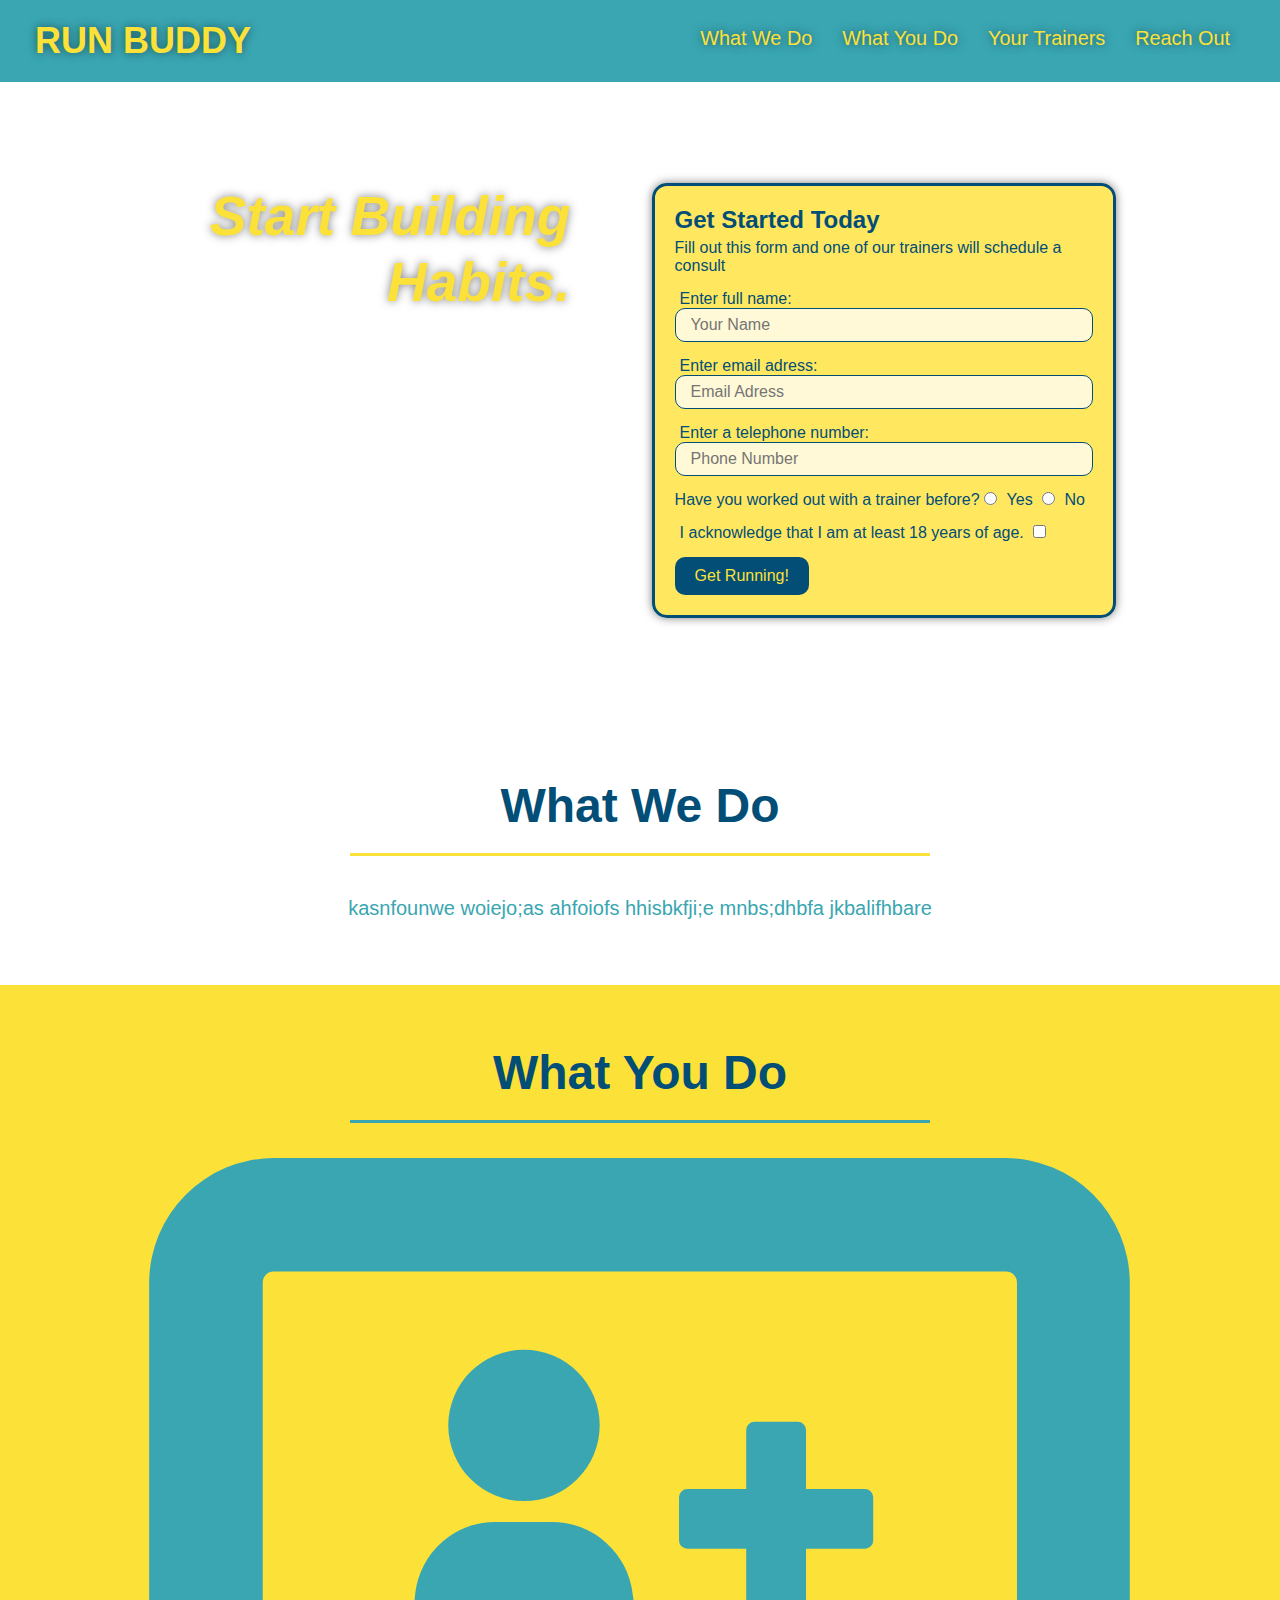
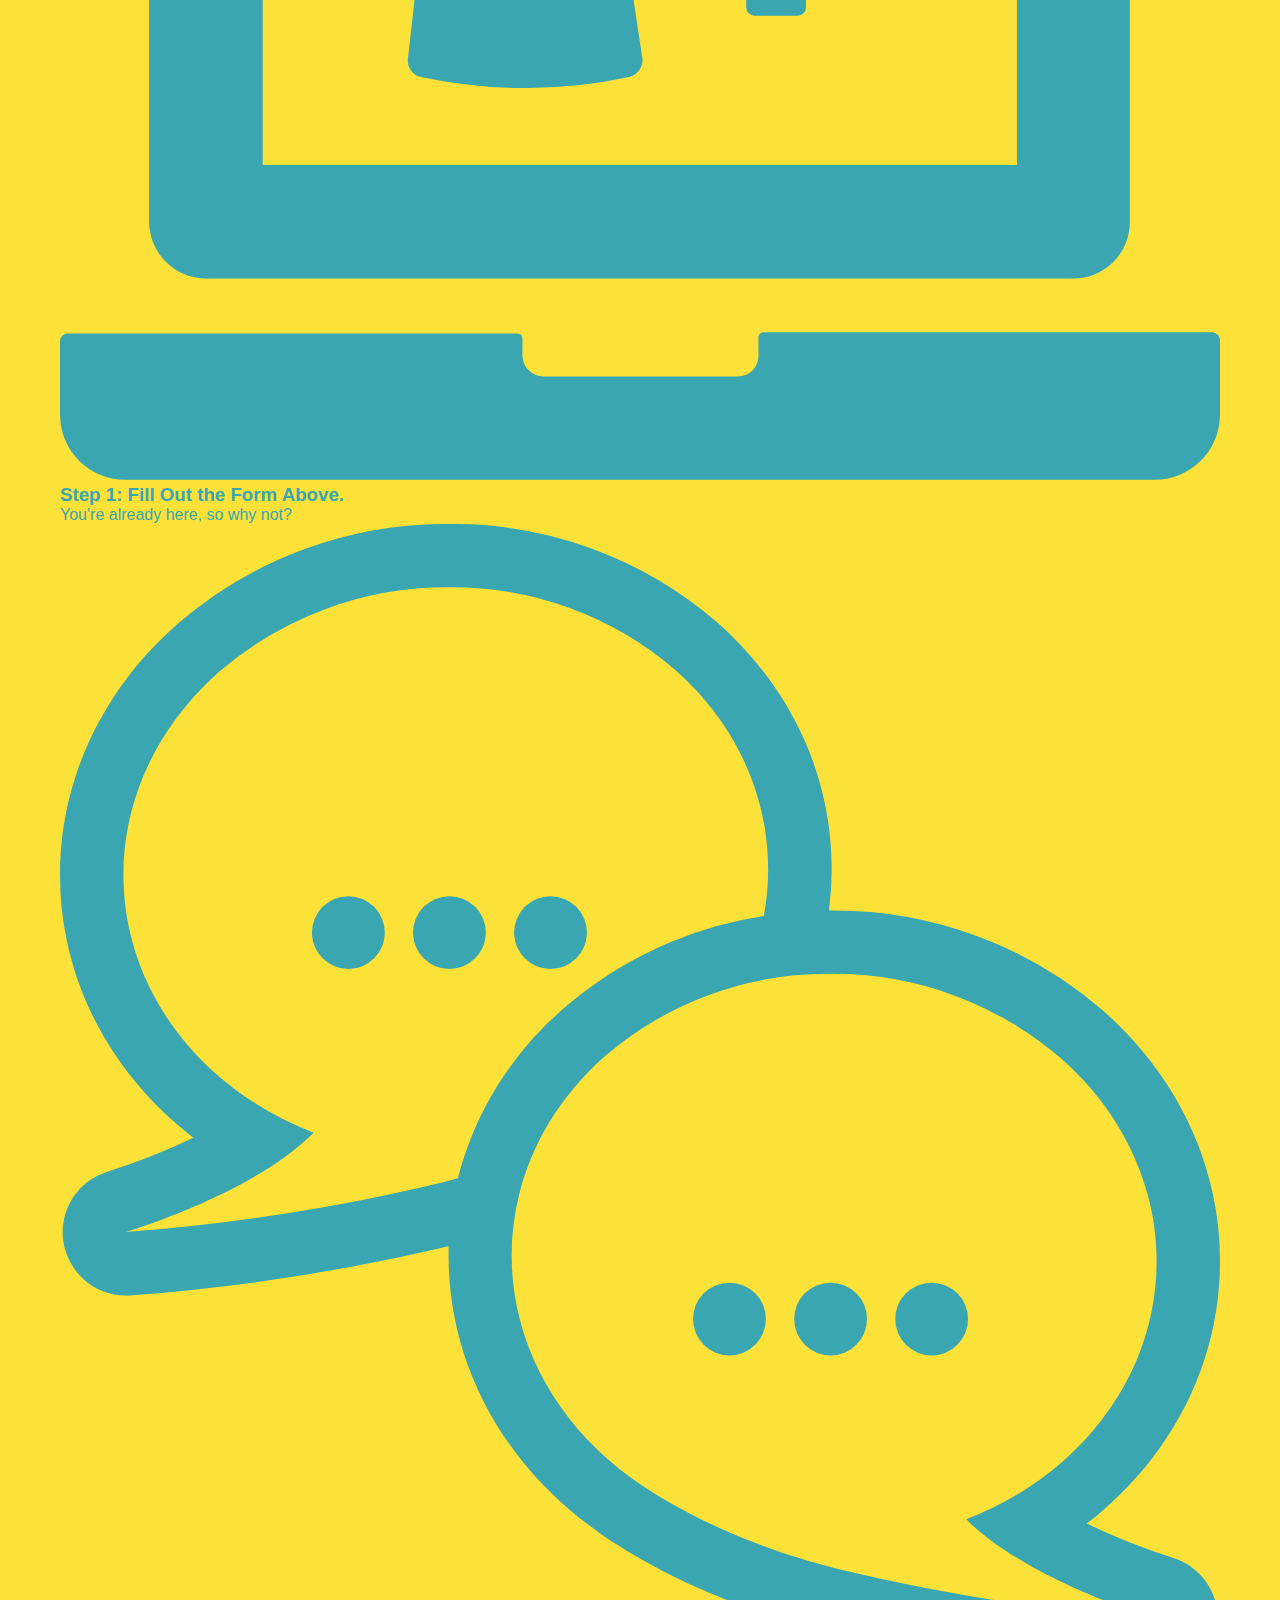
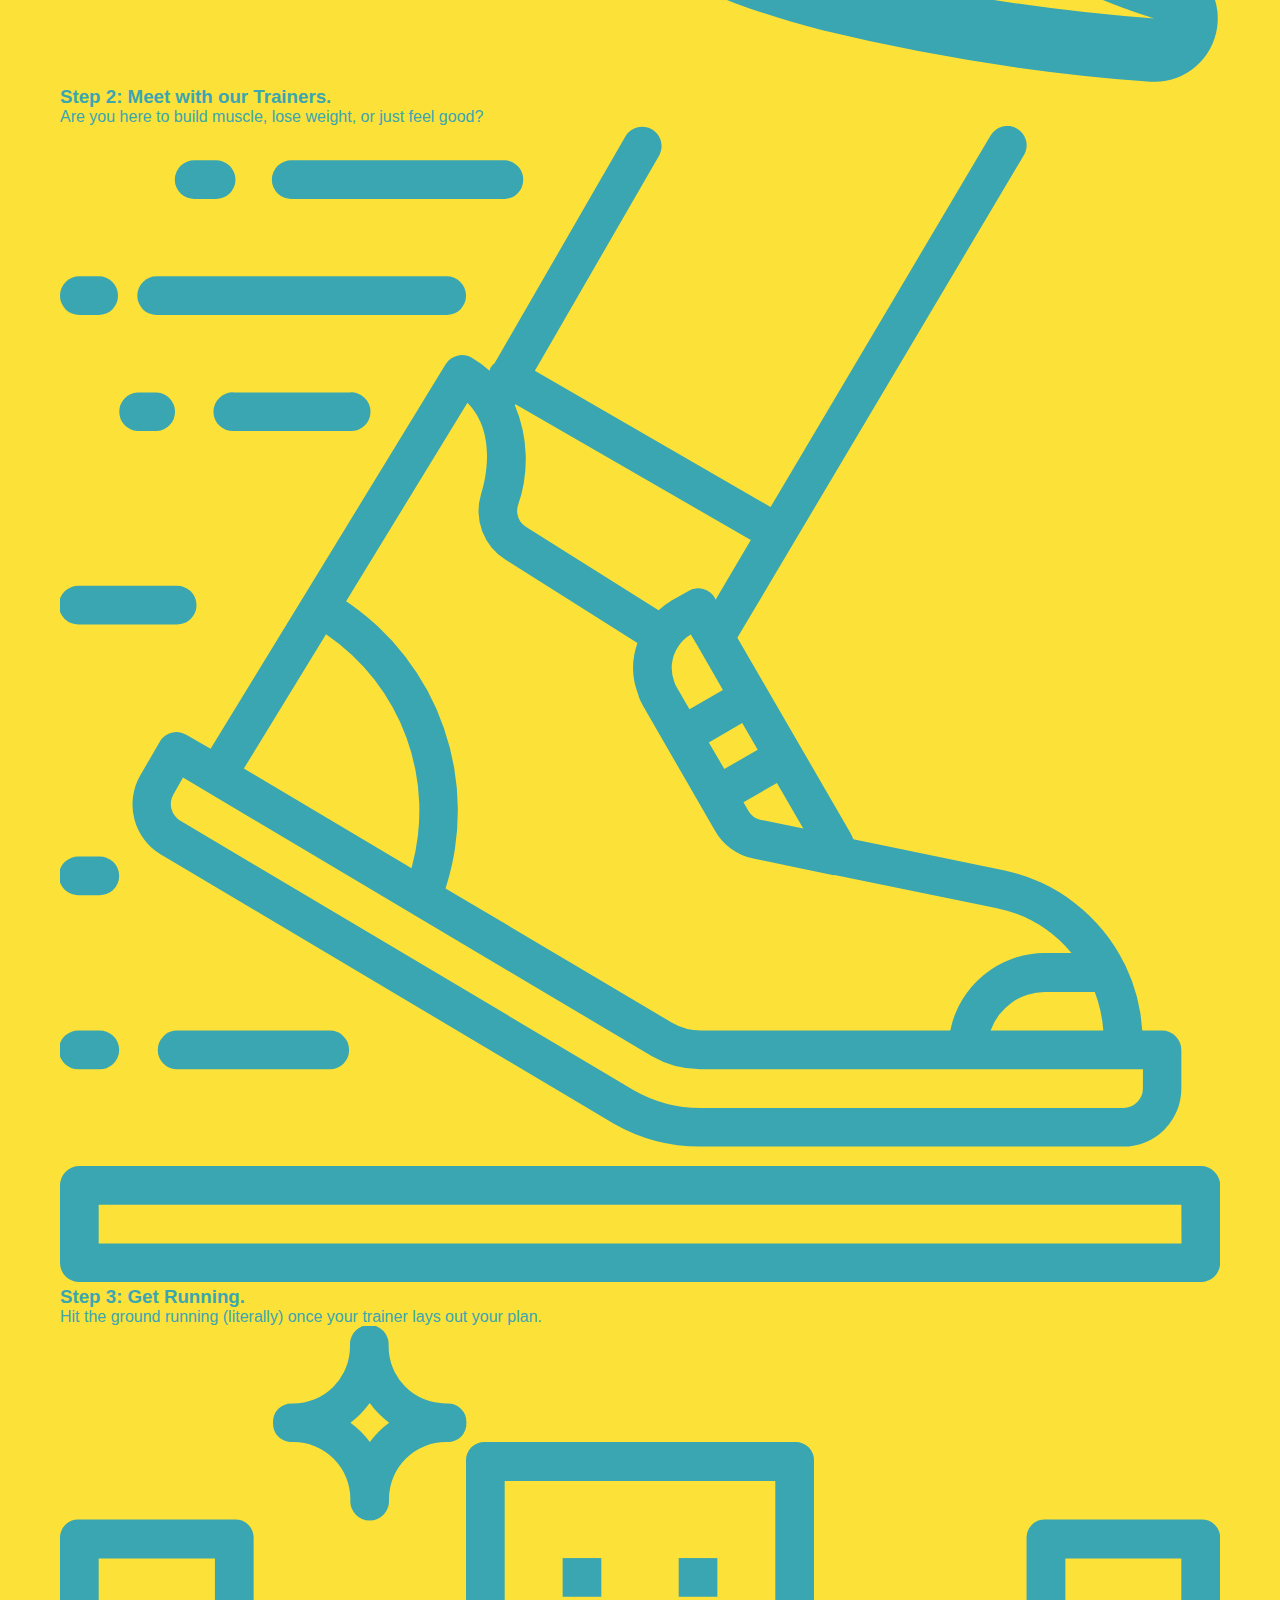
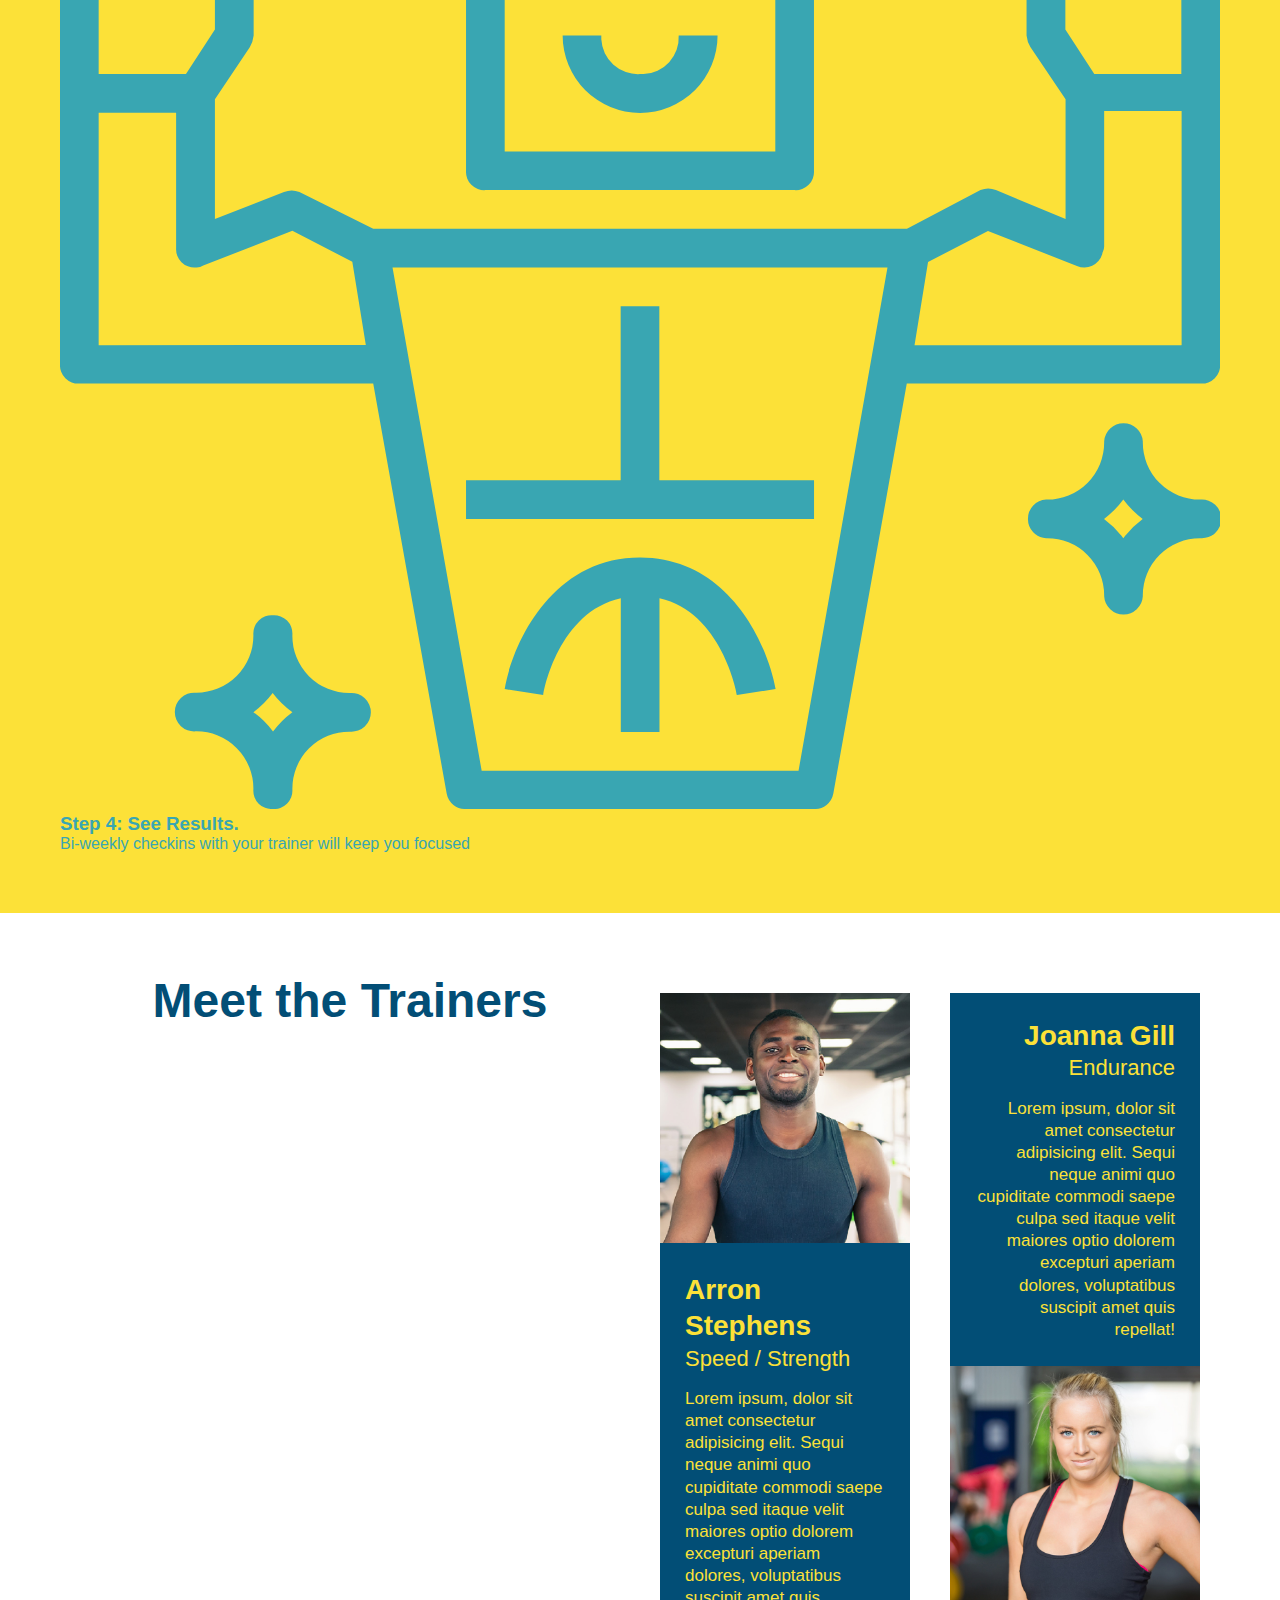
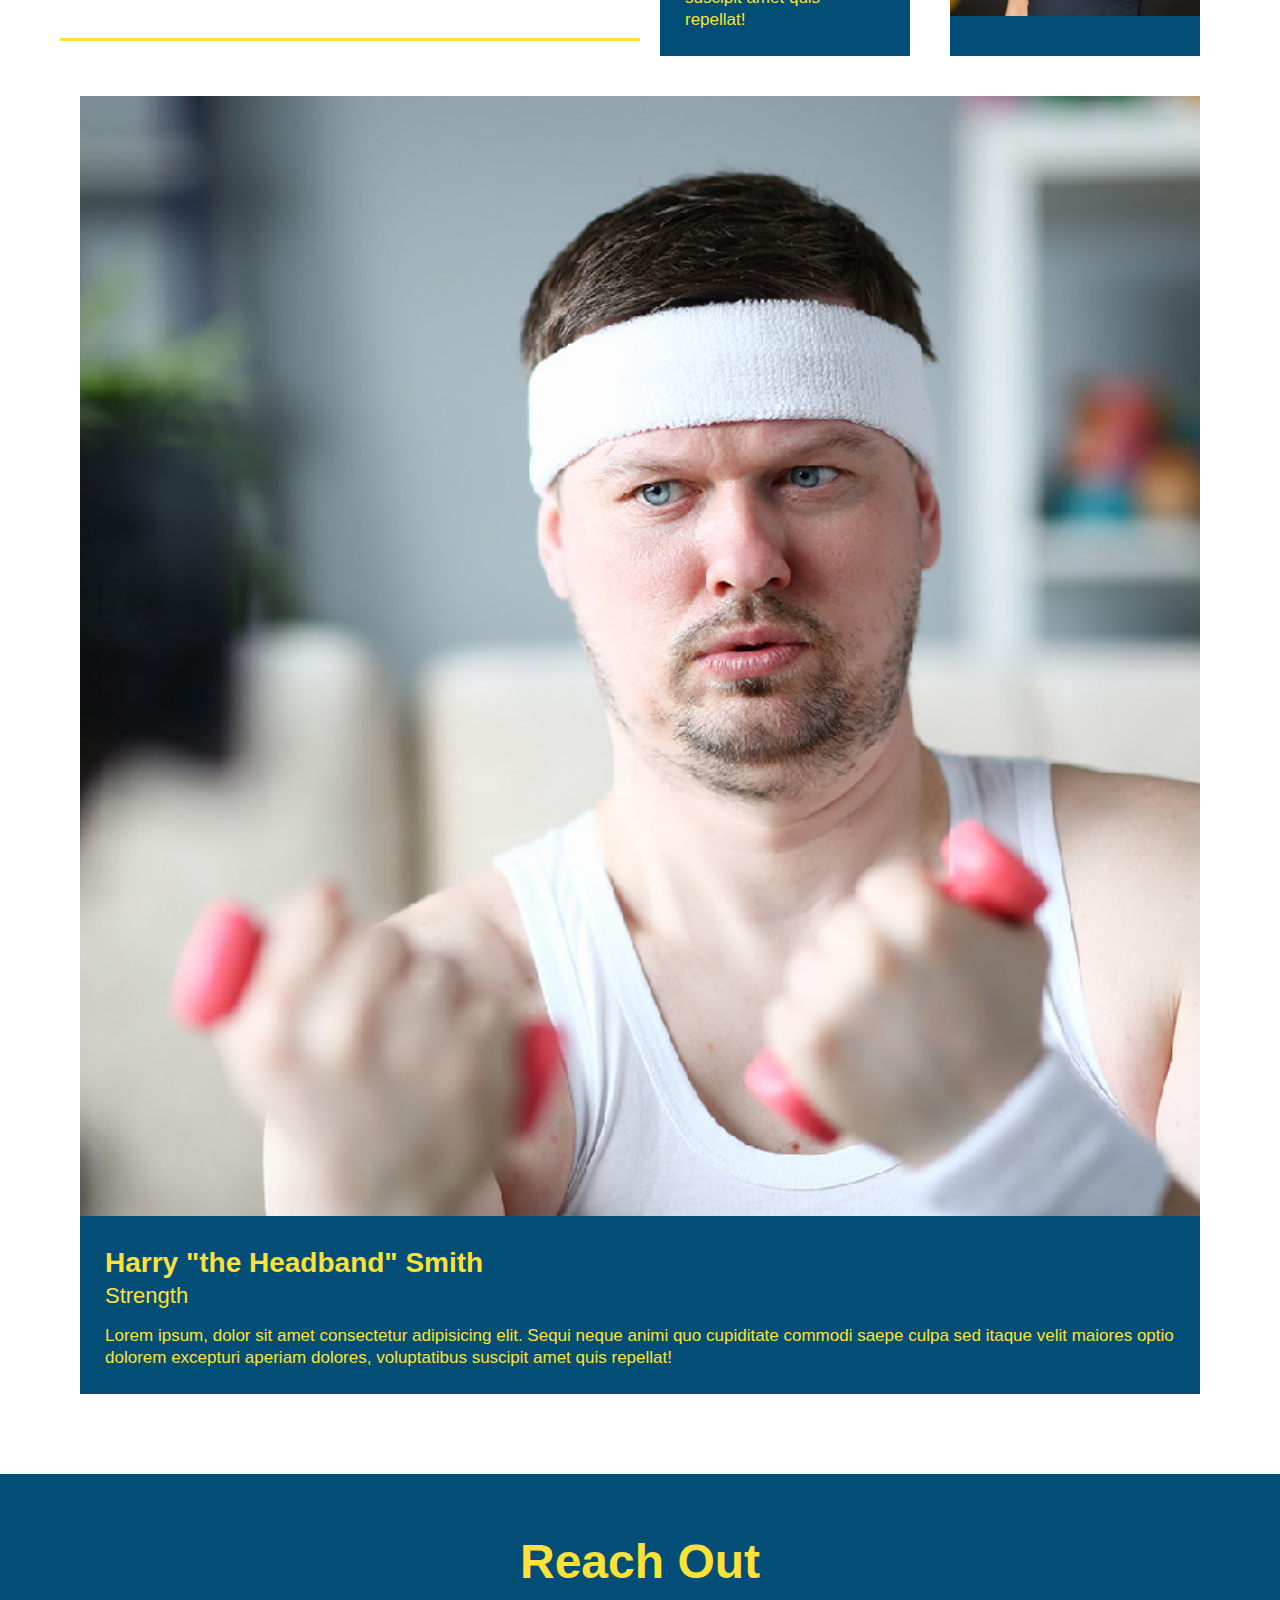
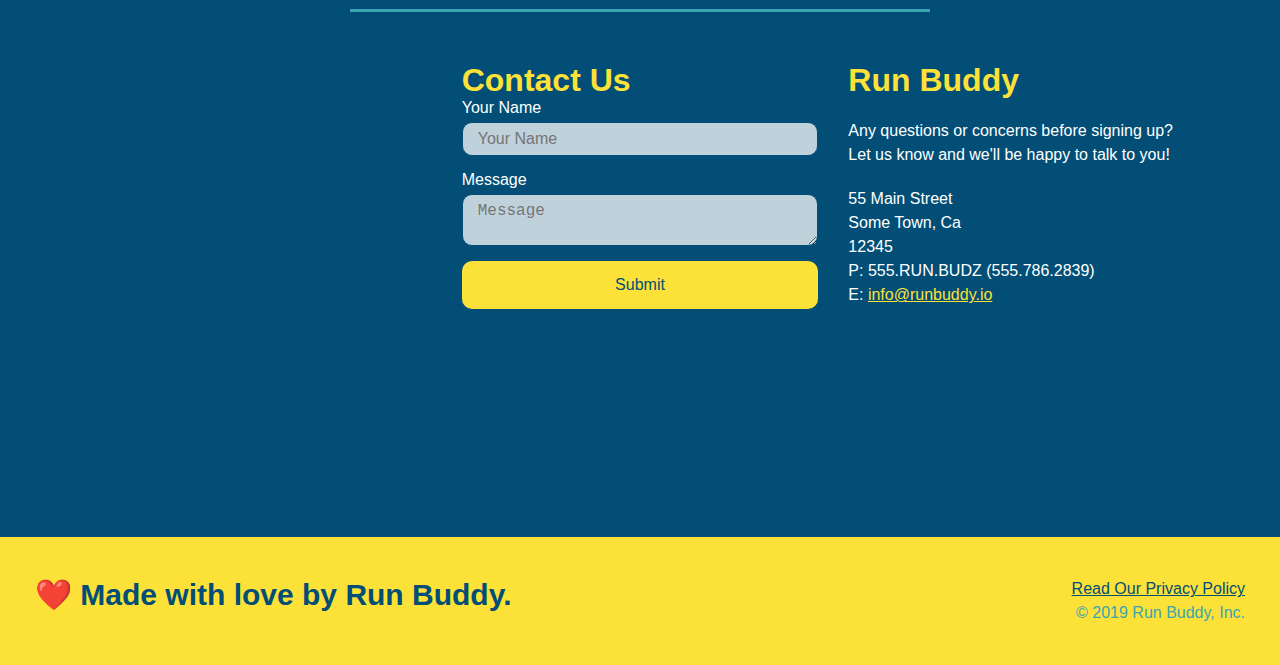
<file: run-buddy.html.html>
<!DOCTYPE html>
<html lang="en">
<head>
  <link rel="stylesheet" href="assets\css\style.css"/>
  <meta charset="UTF-8" />
</head>

<body>
  <header>
    <h1>
      RUN BUDDY
    </h1>
    <!-- navigation -->
    <nav>
      <!-- Unordered list element -->
      <ul>
         <!-- List item element-->
        <li>
          <!-- Anchor element -->
          <a href="#what-we-do>">What We Do</a>
        </li>
        <li>
          <a href="#what-you-do">What You Do</a>
        </li>
        <li>
          <a href="#your-trainers">Your Trainers</a>
        </li>
        <li>
          <a href= "#reach-out">Reach Out</a>
        </li>
      </ul>
    </nav>
  </header>
  <!-- hero/jumbotron -->
  <section class="hero">
    <div class="hero-cta">
      <h2>Start Building Habits.</h2>
      <p>
        seitan heirloom post-ironic pop-up iPhone mlkshk hella selfies fashion axe occupy readymade put a bird on it messenger bag Wes Anderson Schlitz plaid Bushwick church-key lo-fi skateboard slow-carb hashtag trust fund Williamsburg biodiesel fixie farm-to-table 8-bit banjo XOXO Banksy chillwave bicycle rights retro cliche tattooed bespoke irony mumblecore Shoreditch deep v polaroid McSweeney's bitters cray gentrify tofu Marfa you probably haven't heard of them yr banh mi asymmetrical art party selvage letterpress High Life.
      </p>
    </div>
    <div class="hero-form">
      <h3>Get Started Today</h3>
      <p>Fill out this form and one of our trainers will schedule a consult</p>
    <!-- Add form element -->
    <form>
      <label for="name">Enter full name:</label>
      <input type="text" placeholder="Your Name" name="name" id="name" class="form-input"/>
      <label for="email">Enter email adress:</label>
      <input type="email" placeholder="Email Adress" name="email" id="email" class="form-input"/>
      <label for="phone">Enter a telephone number:</label>
      <input type="tel" placeholder="Phone Number" name="phone" id="phone" class="form-input"/>
      <p>
        Have you worked out with a trainer before?
        <input type="radio" name="trainer-confirm" id="trainer-yes"/>
        <label for="trainer-yes">Yes</label>
        <input type="radio" name="trainer-confirm" id="trainer-no"/>
        <label for="trainer-no">No</label>
      </p>
      <p>
        <label for="checkbox" >
          I acknowledge that I am at least 18 years of age.
        </label>
        <input type="checkbox" name="age-confirm" id="checkbox" />
      </p>
      <button type="submit">
        Get Running!
      </button>
    </form>
    </div>
  </section>
  <!--end hero-->
    <!--"what we do" section -->
  <section id="what-we-do" class="intro">
    <h2 class="section-title primary-border">What We Do</h2>
    <p>
      kasnfounwe  woiejo;as  ahfoiofs hhisbkfji;e mnbs;dhbfa jkbalifhbare
    </p>
  </section>
  <!--"what you do" section -->
  <section id="what-you-do" class="steps">
    <h2 class="section-title secondary-border">What You Do</h2>
    <div>
      <img src=".\assets\images\step-1.svg" alt="" />
      <h3>Step 1: <span>Fill Out the Form Above.</span></h3>
      <p>You're already here, so why not?</p>
    </div>
    <div>
      <img src=".\assets\images\step-2.svg" alt="" />
      <h3>Step 2: <span>Meet with our Trainers.</span></h3>
      <p>Are you here to build muscle, lose weight, or just feel good?</p>
    </div>
    <div>
      <img src=".\assets\images\step-3.svg" alt="" />
      <h3>Step 3: <span>Get Running.</span></h3>
      <p>Hit the ground running (literally) once your trainer lays out your plan.</p>
    </div>
    <div>
      <img src=".\assets\images\step-4.svg" alt="" />
      <h3>Step 4: <span>See Results.</span></h3>
      <p>Bi-weekly checkins with your trainer will keep you focused</p>
    </div>
  </section>
  </section>
  <!--"meet the trainers" section -->
  <section id="your-trainers" class="trainers">
    <h2 class="section-title primary-border">
      Meet the Trainers
    </h2>
    <article class="trainer">
      <img src="assets\images\trainer-1.jpg" alt="Arron Stephens in his workout clothes, ready to pump iron" />
      <div class="trainer-bio text-left">
        <h3>Arron Stephens</h3>
        <h4>Speed / Strength</h4>
        <p>
          Lorem ipsum, dolor sit amet consectetur adipisicing elit. Sequi neque animi quo cupiditate commodi saepe culpa sed
          itaque velit maiores optio dolorem excepturi aperiam dolores, voluptatibus suscipit amet quis repellat!
        </p>
      </div>
    </article>
    <article class="trainer">
      <div class="trainer-bio text-right">
        <h3>Joanna Gill</h3>
        <h4>Endurance</h4>
        <p>
          Lorem ipsum, dolor sit amet consectetur adipisicing elit. Sequi neque animi quo cupiditate commodi saepe culpa sed
          itaque velit maiores optio dolorem excepturi aperiam dolores, voluptatibus suscipit amet quis repellat!
        </p>
      </div>
      <img src="./assets/images/trainer-2.jpg" alt="Joanna Gill cooling off after a workout" />
    </article>
    <article class="trainer">
      <img src="./assets/images/trainer-3.jpg" alt="Harry Smith wearing a headband and lifting comically small pink weights" />
      <div class="trainer-bio text-left">
        <h3>Harry "the Headband" Smith</h3>
        <h4>Strength</h4>
        <p>
          Lorem ipsum, dolor sit amet consectetur adipisicing elit. Sequi neque animi quo cupiditate commodi saepe culpa sed
          itaque velit maiores optio dolorem excepturi aperiam dolores, voluptatibus suscipit amet quis repellat!
        </p>
      </div>
    </article>
  </section>
  <!--"reach out" section-->
  <section id="reach-out" class="contact">
    <h2 class="section-title secondary-border">Reach Out</h2>
    <div class="contact-info">
      <iframe src="https://www.google.com/maps/embed?pb=!1m18!1m12!1m3!1d3065.8687848310133!2d-86.19135538451037!3d39.78749997944333!2m3!1f0!2f0!3f0!3m2!1i1024!2i768!4f13.1!3m3!1m2!1s0x886b5724f6014881%3A0x73514a3304dec6af!2sStadium%20Lofts!5e0!3m2!1sen!2sus!4v1638121966533!5m2!1sen!2sus" style="border:0;" allowfullscreen="" loading="lazy">
      </iframe>
      <div class="contact-form">
        <h3>Contact Us</h3>
        <form>
           <label for="contact-name">Your Name</label>
           <input type="text" id="contact-name" placeholder="Your Name" />
      
           <label for="contact-message">Message</label>
           <textarea id="contact-message" placeholder="Message"></textarea>
      
           <button type="submit">Submit</button>
          </form>
      </div>
      <div>
        <h3> Run Buddy </h3>
        <p>
          Any questions or concerns before signing up?
          <br />
          Let us know and we'll be happy to talk to you!
        </p>
        <address>
          55 Main Street <br/>
          Some Town, Ca <br/>
          12345<br />
          P: 555.RUN.BUDZ (555.786.2839)<br/>
          E: <a href="mailto:info@runbuddy.io">info@runbuddy.io</a>
        </address>
       </div>
  </section>
  </body>
  <!--footer -->
  <footer>
    <h2> ❤️ Made with love by Run Buddy.</h2>
    <div>
      <a href="#">Read Our Privacy Policy</a><br />
      &copy; 2019 Run Buddy, Inc.
    </div>
  </footer>
</html>
</file>
<file: assets/css/style.css>
:root {
  --primary-color: #fce138;
  --secondary-color: #024e76;
  --tertiary-color: #39a6b2;
}

* {
  box-sizing: border-box;
  margin: 0;
  padding: 0;
}

body {
  color: var(--tertiary-color);
  font-family: Helvetica, Arial, sans-serif;
}


/* HEADER / NAV BAR STYLES START */

header {
  padding: 20px 35px;
  background-color: var(--tertiary-color);
  display: flex;
  justify-content: space-between;
  flex-wrap: wrap;
  position: sticky;
  position: -webkit-sticky;
  top: 0;
  background-image: url("https://static.fullstack-bootcamp.com/module-2/flipped-hero-image.jpg");
  background-size: cover;
  background-attachment: fixed;
  background-position: 80%;
  z-index: 9999;
}

header h1 {
  font-weight: bold;
  margin: 0;
  font-size: 36px;
  color: var(--primary-color);
  text-shadow: 0 0 10px rgba(0, 0, 0, 0.5);
}

header a {
  text-decoration: none;
  color: var(--primary-color);
}

header nav {
  margin: 7px 0;
}

header nav ul {
  display: flex;
  flex-wrap: wrap;
  justify-content: space-between;
  align-items: center;
  list-style: none;
}

header nav ul li a {
  padding: 10px 15px;
  font-weight: lighter;
  font-size: 1.55vw;
  text-shadow: 0 0 10px rgba(0, 0, 0, 0.5);
}

header nav ul li a:hover {
  background: var(--primary-color);
  color: var(--secondary-color);
  border-radius: 15px;
  text-shadow: none;
}

/* HEADER / NAVBAR STYLES END */



/* FOOTER STYLES START */
footer {
  background: var(--primary-color);
  padding: 40px 35px;
  display: flex;
  justify-content: space-between;
  flex-wrap: wrap;
  width: 100%;
}

footer h2 {
  color: var(--secondary-color);
  font-size: 30px;
  margin: 0;
}

footer div {
  line-height: 1.5;
  text-align: right;
}

footer a {
  color: var(--secondary-color);
}
/* END FOOTER STYLES */

/* STYLE ALL SECTION TAGS */
section {
  padding: 60px;
}

/* HERO STYLES START */
.hero {
  background-image: url('https://static.fullstack-bootcamp.com/module-2/flipped-hero-image.jpg');
  background-size: cover;
  display: flex;
  justify-content: center;
  flex-wrap: wrap;
  align-items: flex-start;
  background-attachment: fixed;
  background-position: 80%;
}

.hero-cta {
  width: 35%;
  text-align: right;
  margin: 3.5%;
  color: #fff;
  font-size: 18px;
  line-height: 1.2;
}

.hero-cta h2 {
  font-style: italic;
  font-size: 55px;
  color: var(--primary-color);
  text-shadow: 0 0 10px rgba(0, 0, 0, 0.5);
}

.hero-form {
  border: 3px solid var(--secondary-color);
  background-color: rgba(255, 225, 56, 0.8);
  padding: 20px;
  color: var(--secondary-color);
  width: 40%;
  margin: 3.5%;
  border-radius: 15px;
  box-shadow: 0 0 10px rgba(0, 0, 0, 0.5);
}

.hero-form button:hover {
  background-color: var(--tertiary-color);  
}

.hero-form h3 {
  font-size: 24px;
  margin: 0;
}
.hero-form p {
  margin: 5px 0 15px 0;
}

.form-input {
  border: 1px solid var(--secondary-color);
  display: block;
  padding: 7px 15px;
  font-size: 16px;
  color: var(--secondary-color);
  width: 100%;
  margin-bottom: 15px; 
  border-radius: 10px;
  background-color: rgba(255,255,255, 0.75);
}

.form-input:focus {
  background-color: rgba(255,255,255, 1);
  outline: none;
}

.hero-form label {
  margin: 0 5px;
}

.hero-form button {
  color: var(--primary-color);
  background-color: var(--secondary-color);
  border: none;
  padding: 10px 20px;
  font-size: 16px;
  border-radius: 10px;
} 

.checkbox-wrapper input, .radio-wrapper input {
  opacity: 0;
}

.checkbox-wrapper label, .radio-wrapper label {
  position: relative;
  left: 10px;
  margin: 10px;
  line-height: 1.6;
}

.checkbox-wrapper label::before, .radio-wrapper label::before {
  content: "";
  height: 20px;
  width: 20px;
  background: rgba(255, 255, 255, 0.75);  
  border: 1px solid var(--secondary-color);  
  position: absolute;
  top: -4px;
  left: -30px;
}

.radio-wrapper label::before {
  border-radius: 50%;
}

.radio-wrapper label::after {
  content: "";
  height: 20px;
  width: 20px;
  border-radius: 50%;
  background: var(--secondary-color);
  position: absolute;
  left: -29px;
  top: -3px;
  background-image: radial-gradient(circle, var(--tertiary-color), var(--secondary-color));
}

.checkbox-wrapper label::after {
  content: "";
  height: 6px;
  width: 14px;
  border-left: 2px solid var(--secondary-color);
  border-bottom: 2px solid var(--secondary-color);
  position: absolute;
  left: -26px;
  top: 1px;
  transform: rotate(-58deg);
}

.checkbox-wrapper input + label::after, 
.radio-wrapper input + label::after {
  content: none;
}

.checkbox-wrapper input:checked + label::after, 
.radio-wrapper input:checked + label::after {
  content: "";
}
/* HERO STYLES END */


/* SECTION TITLE STYLES START */
.section-title {
  font-size: 48px;
  border-bottom: 3px solid;
  color: var(--secondary-color);
  padding-bottom: 20px;
  text-align: center;
  margin: 0 auto 35px auto;
  width: 50%;
}

.primary-border {
  border-color: var(--primary-color);
}

.secondary-border {
  border-color: var(--tertiary-color);
}
/* SECTION TITLE STYLES END */

/* WHAT WE DO STYLES */
.intro p {
  line-height: 1.7;
  color: var(--tertiary-color);
  width: 80%;
  margin: 0 auto;
  font-size: 20px;
  text-align: center;
}
/* WHAT YOU DO STYLES END */


/* WHAT YOU DO STYLES START */
.steps { 
  background: var(--primary-color);
}

.step {
  margin: 50px auto;
  padding-bottom: 50px;
  width: 80%;
  display: flex;
  flex-wrap: wrap;
  align-items: center;
  justify-content: space-between;
}

.step:last-child {
  border-bottom: none;
}

.step h3 {
  color: var(--secondary-color);
  font-size: 46px;
  flex: 1 30%;
}

.step-info {
  flex: 2 70%;
  display: flex;
  flex-wrap: wrap;
  align-items: center;
}

.step-img {
  flex: 1 12%;
  margin-right: 20px;
}

.step-img img {
  max-width: 100%;
}

.step-text {
  flex: 12;
}

.step-text p {
  color: var(--tertiary-color);
  font-size: 18px;
}

.step-text h4 {
  font-size: 26px;
  line-height: 1.5;
  color: var(--secondary-color);
}
/* WHAT YOU DO STYLES END */

/* MEET THE TRAINERS START */
.trainers {
  width: 100%;
  margin: 0 auto;
  display: flex;
  flex-wrap: wrap;
  justify-content: space-around;
}

.trainer {
  margin: 20px;
  flex: 1;
  background: var(--secondary-color);
  color: var(--primary-color);
}

.trainer img {
  width: 100%;
}

.trainer-bio {
  padding: 25px;
  line-height: 1.3;
}

.trainer-bio h3 {
  font-size: 28px;
}

.trainer-bio h4 {
  font-weight: lighter;
  font-size: 22px;
  margin-bottom: 15px;
}

.trainer-bio p {
  font-size: 17px;
}
/* TRAINER STYLES END */

/* REACH OUT STYLES START */
.contact {
  background: var(--secondary-color);
}

.contact h2 {
  color: var(--primary-color);
}

.contact-info {
  display: flex;
  justify-content: space-between;
  flex-wrap: wrap;
}

.contact-info > * {
  flex: 1;
  margin: 15px;
}

.contact-info iframe {
  height: 400px;
}

.contact-info div {
  color: white;
}

.contact-info h3 {
  color: var(--primary-color);
  font-size: 32px;
}

.contact-info p, .contact-info address {
  margin: 20px 0;
  line-height: 1.5;
  font-size: 16px;
  font-style: normal;
}

.contact-form input, .contact-form textarea {
  border: 1px solid var(--secondary-color);
  display: block;
  padding: 7px 15px;
  font-size: 16px;
  color: var(--secondary-color);
  width: 100%;
  margin-bottom: 15px;
  margin-top: 5px;
  border-radius: 10px;
  background-color: rgba(255,255,255, 0.75);
}

.contact-form input:focus, .contact-form textarea:focus {
  background-color: rgba(255,255,255, 1);
  outline: none;
}

.contact-form button {
  width: 100%;
  border: none;
  background: var(--primary-color);
  color: var(--secondary-color);
  text-align: center;
  padding: 15px 0;
  font-size: 16px;
  border-radius: 10px;
}

.contact-form button:hover {
  color: var(--primary-color);
  background: var(--tertiary-color);
}

.contact-info a {
  color: var(--primary-color);
}
/* REACH OUT STYLES END */

/* UTILITIES */
.text-left {
  text-align: left;
}

.text-right {
  text-align: right;
}

.flex-row {
  display: flex;
}

/* MEDIA QUERY FOR SMALLER DESKTOP SCREENS AND SMALLER */
@media screen and (max-width: 980px) {
  header {
    padding-bottom: 0;
    justify-content: center;
    position: relative;
  }

  header h1 {
    width: 100%;
    text-align: center;
  }

  header nav ul {
    margin-top: 20px;
    width: 100%;
    justify-content: center;
  }

  header nav ul li a {
    font-size: 20px;
  }

  footer h2, footer div {
    text-align: center;
    width: 100%;
  }

  .hero-cta, .hero-form {
    width: 100%;
  }
  
  .hero-cta {
    text-align: center;
  }

  .section-title {
    width: 80%;
  }
  
  .trainer {
    flex: 0 70%;
  }
  
  .contact-info iframe{
    flex: 1 100%;
  }
}

/* MEDIA QUERY FOR TABLETS AND SMALLER */
@media screen and (max-width: 768px) {
  section {
    padding: 30px 15px;
  }

  .step h3 {
    flex: 1 100%;
    text-align: center;
  }

  .step-info {
    flex: 2 100%;
    text-align: center;
    justify-content: center;
  }

  .step-img {
    flex: 0 32%;
    margin-right: 0;
    margin-top: 15px;
    margin-bottom: 15px;
  }

  .step-text {
    flex: 100%;  
  }

  .trainer-bio h3, .trainer-bio h4 {
    display: block;
  }
}

/* MEDIA QUERY FOR MOBILE PHONES AND SMALLER */
@media screen and (max-width: 575px) {
  .hero-form button {
    width: 100%;
  }

  .section-title {
    width: 95%;
  }

  .intro p {
    width: 100%;
  }

  .trainer {
    flex: 0 100%;
  }

  .contact-info {
    text-align: center;
  }

  .contact-info > * {
    flex: 0 100%;
  }

  .contact-form {
    order: 3;
  }
}
</file>
<file: assets/css/secondary-styles.css>
.hero {
  background-position: bottom;
  height: auto;
  text-align: center;
  margin-bottom: 40px;
}
page-title {
  color: #fce138;
  display: inline-block;
  border-bottom: 4px solid #fce138
  padding: 0 80px 15px 80px;
  font-weight: normal;
  font-size: 42px;
  font-style:italic
}
secondary-content {
  width: 80%;
  margin: 0 auto;
  color: #024e76;
}
secondary-content h3 {
  font-size: 25px;
  margin: 20px 0
}
.secondary-content p {
  font-size: 16px;
  line-height: 1.5;
  margin: 20px 0;
}
.secondary-content ul {
  margin: 15px 20px;
}
secondary-content li {
  color: #39a6b2;
  margin: 10px 0;
}
</file>
